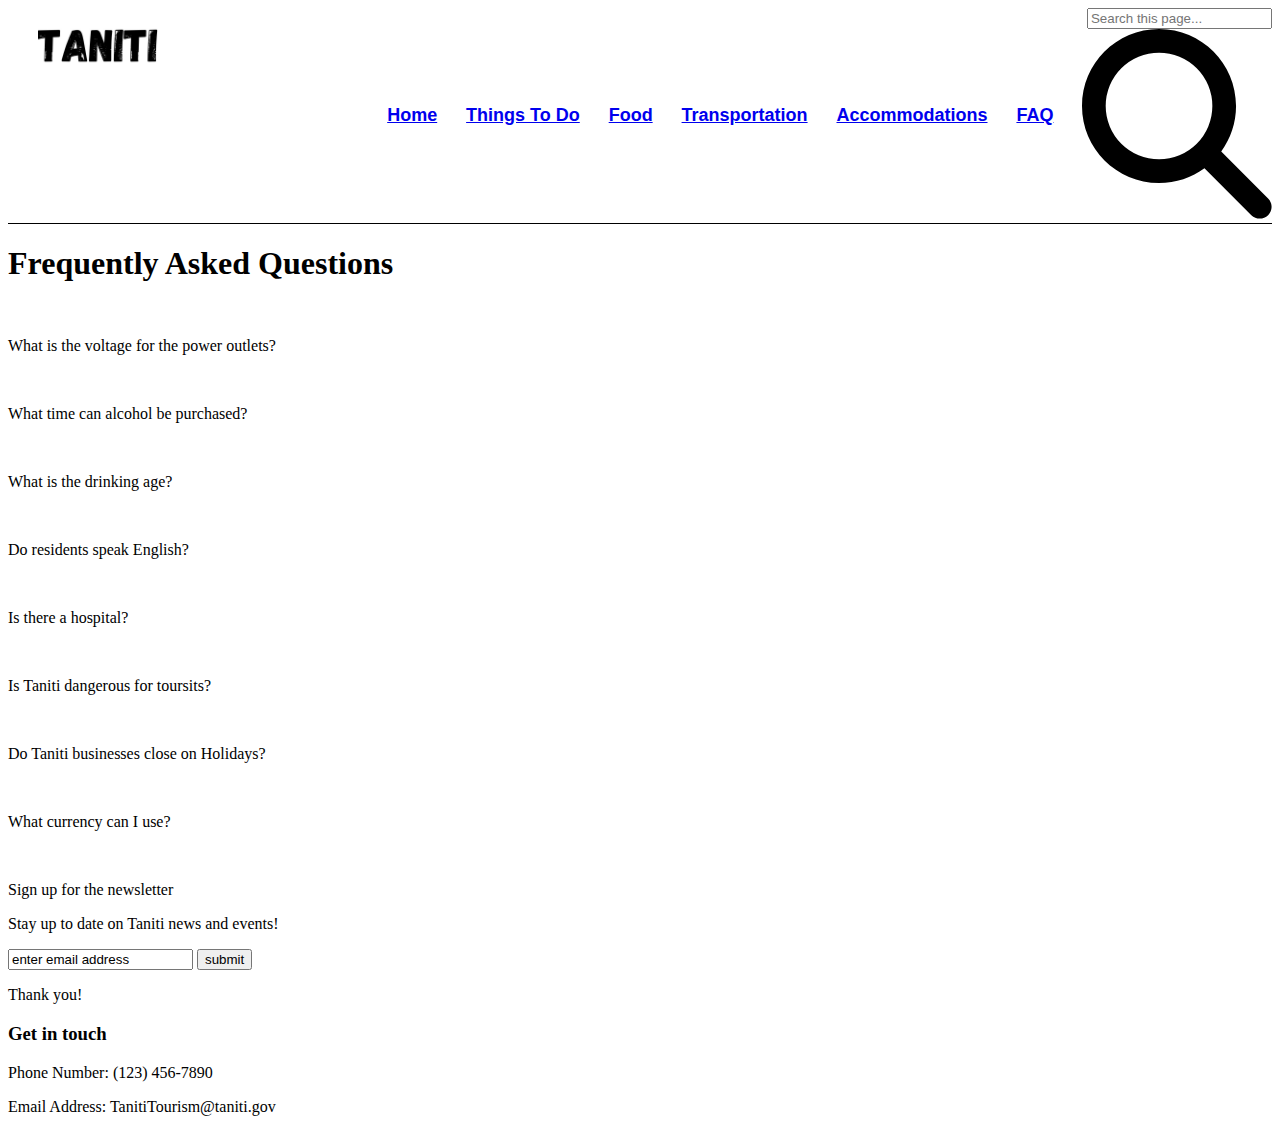
<file: faq.html>
<!DOCTYPE html>
<html lang="en">
<head>
  <meta charset="UTF-8">
  <meta name="viewport" content="width=device-width, initial-scale=1.0">
  <link rel="stylesheet" href="style.css">
  <script src="script.js"></script>
  <title>FAQ</title>
</head>
<body id="mainContent">
  <header>
    <nav>
      <div id="navlogo">
        <a href="index.html"><img src="images/Taniti.jpeg" alt="Taniti logo" id="logo"></a>
      </div>

      <div id="menulinks">
        <div id="menulinksinnercontainer">
          <p><a href="index.html">Home</a></p>
          <p><a href="thingsToDo.html">Things To Do</a></p>
          <p><a href="food.html">Food</a></p>
          <p><a href="transportation.html">Transportation</a></p>
          <p><a href="accommodations.html">Accommodations</a></p>
          <p><a href="faq.html">FAQ</a></p>
        </div>
      </div>
      <div id="navsearchbar">
        <div id="searchinternalnav">
          <input type="text" id="searchInput" placeholder="Search this page...">
        </div>
        <div id="searchsvgcontainer" onclick="search()">
            <svg id="navMagnifyingGlass" xmlns="http://www.w3.org/2000/svg" viewBox="0 0 512 512"><!--!Font Awesome Free 6.7.2 by @fontawesome - https://fontawesome.com License - https://fontawesome.com/license/free Copyright 2025 Fonticons, Inc.--><path d="M416 208c0 45.9-14.9 88.3-40 122.7L502.6 457.4c12.5 12.5 12.5 32.8 0 45.3s-32.8 12.5-45.3 0L330.7 376c-34.4 25.2-76.8 40-122.7 40C93.1 416 0 322.9 0 208S93.1 0 208 0S416 93.1 416 208zM208 352a144 144 0 1 0 0-288 144 144 0 1 0 0 288z"/>

            </svg>
        </div>
      </div>
    </nav>
  </header>

  <h1 class="titleBar">Frequently Asked Questions</h1>
  <br>

  <div class="faqConainer">
    <p>What is the voltage for the power outlets?</p>
    <p style="display: none;">Power outlets are 120 volts (the same as in the United States). 
    </p>
  </div>
    <br>

  <div class="faqConainer">
    <p>What time can alcohol be purchased?</p>
    <p style="display: none;">Alcohol is not allowed to be served or sold between the hours of midnight and 9:00 a.m. 
    </p>
  </div>
  <br>

  <div class="faqConainer">
    <p>What is the drinking age?</p>
    <p style="display: none;">The drinking age on Taniti is 18 and the drinking age is not strictly enforced.
    </p>
  </div>
  <br>

  <div class="faqConainer">
    <p>Do residents speak English?</p>
    <p style="display: none;">Many younger Tanitians speak fluent English. Very little English is spoken in rural areas, especially by the older residents.
    </p>
  </div>
  <br>

  <div class="faqConainer">
    <p>Is there a hospital?</p>
    <p style="display: none;">There is one hospital and several clinics. The hospital has many multilingual employees.</p>
  </div>
  <br>

  <div class="faqConainer">
    <p>Is Taniti dangerous for toursits?</p>
    <p style="display: none;">Violent crime is very rare on Taniti, but as tourism increases, there are more reports of pickpocketing and other petty crimes. 
    </p>
  </div>
  <br>

  <div class="faqConainer">
    <p>Do Taniti businesses close on Holidays?</p>
    <p style="display: none;">Taniti enjoys a large number of national holidays, and many tourist attractions and restaurants will be closed on holidays, so visitors should plan accordingly.</p>
  </div>
  <br>

  <div class="faqConainer">
    <p>What currency can I use?</p>
    <p style="display: none;">Taniti uses the U.S. dollar as its currency, but many businesses will also accept euros and yen. Several banks facilitate currency exchange, and many businesses accept major credit cards.
    </p>
  </div>
  <br>
  <script>
window.onload = function() {
      const containers = document.querySelectorAll('.faqConainer');

      containers.forEach(container => {
        container.addEventListener('click', () => {
          const secondElement = container.querySelector('p:nth-child(2)');

            if (secondElement.style.display === 'none') { 
              secondElement.style.display = 'block'; 
            } else {
              secondElement.style.display = 'none'; 
            }

        });
      });
    };
    </script>

  <footer>
    <div id="newsletterContainer">
      <div id="newsLetterForm">
        <p>Sign up for the newsletter</p>
        <p>Stay up to date on Taniti news and events!</p>
        <form>
          <input type="text" id="emailSignUpEmail" value="enter email address" onclick="clearNewslettertextfield()">
          <input type="button" value="submit" onclick="submitNewsletter()">
        </form>
      </div>
      <div id="newslettersignupconfirmation">
        <p>Thank you!</p>
      </div>
    </div>

    <div id="footerContactInfo">
      <h3>Get in touch</h3>
      <p>Phone Number: (123) 456-7890</p>
      <p>Email Address: TanitiTourism@taniti.gov</p>
    </div>
  </footer>
</body>
</html>
</file>
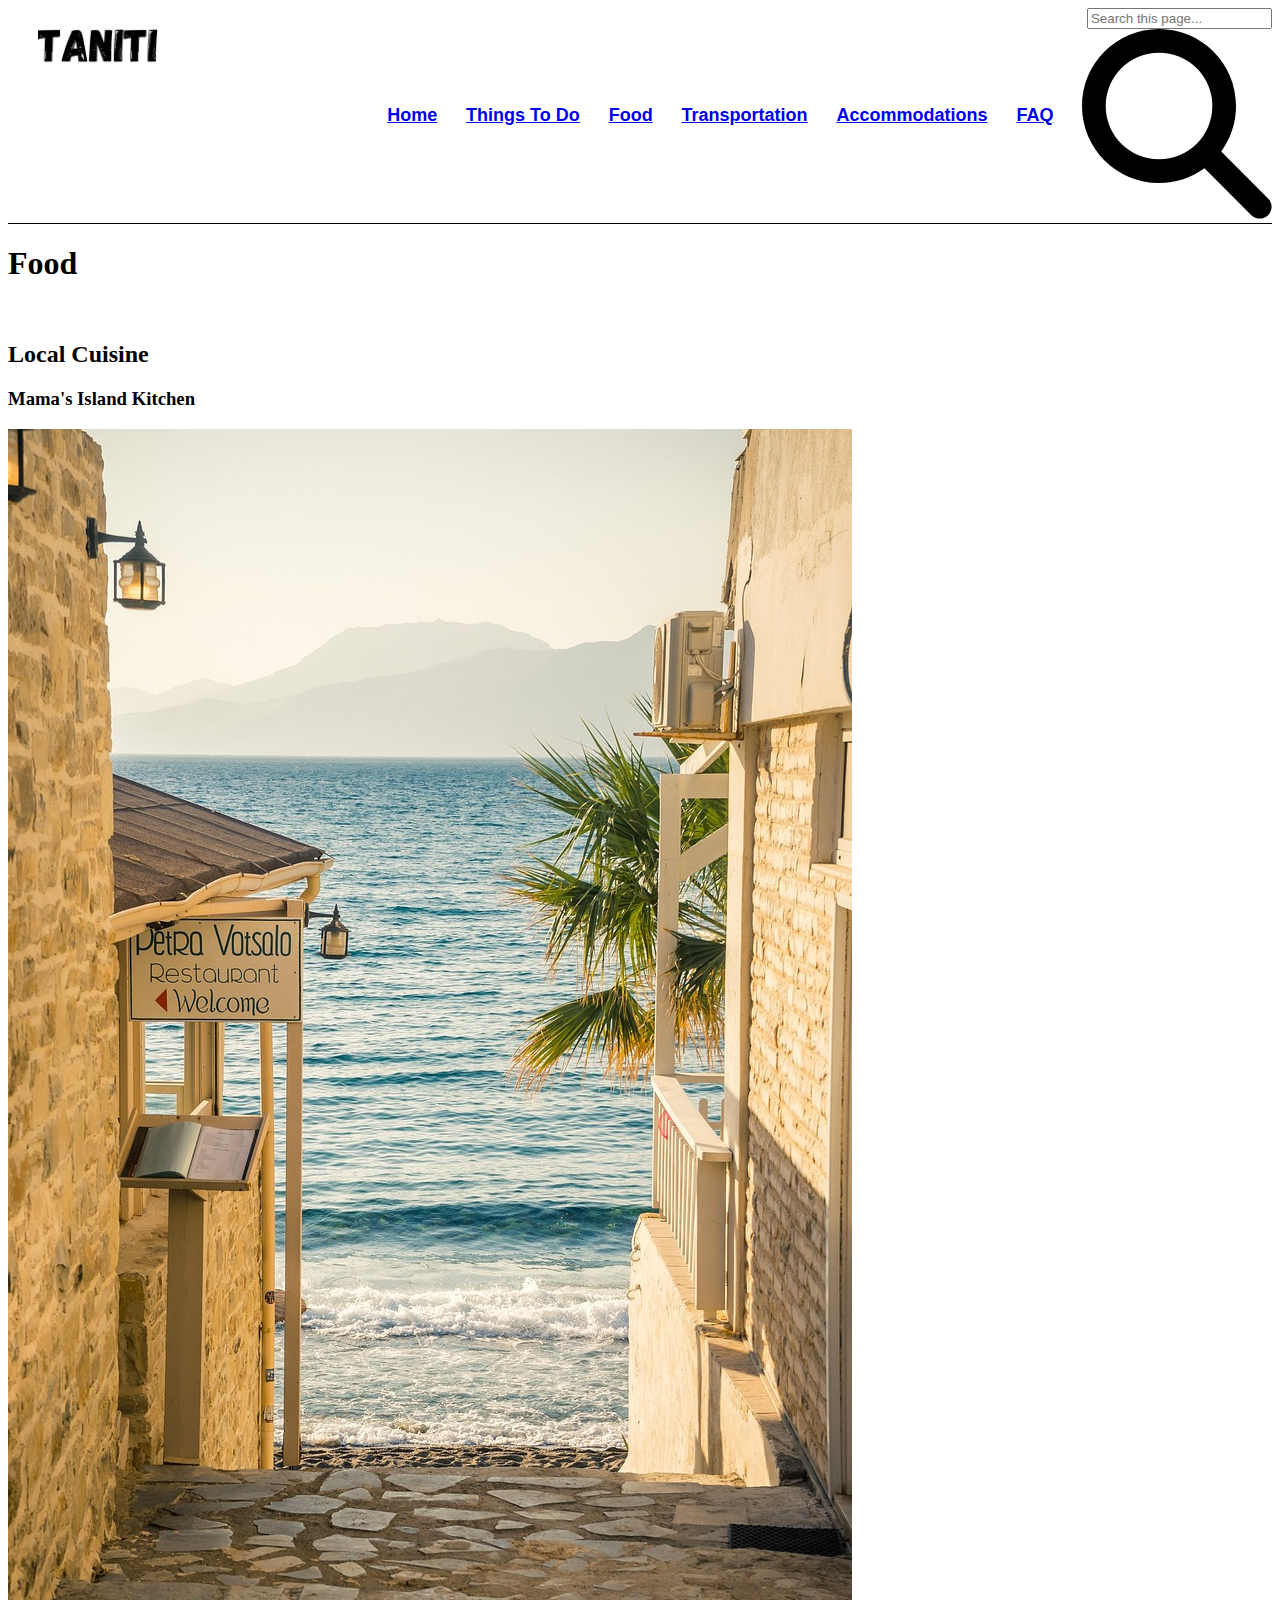
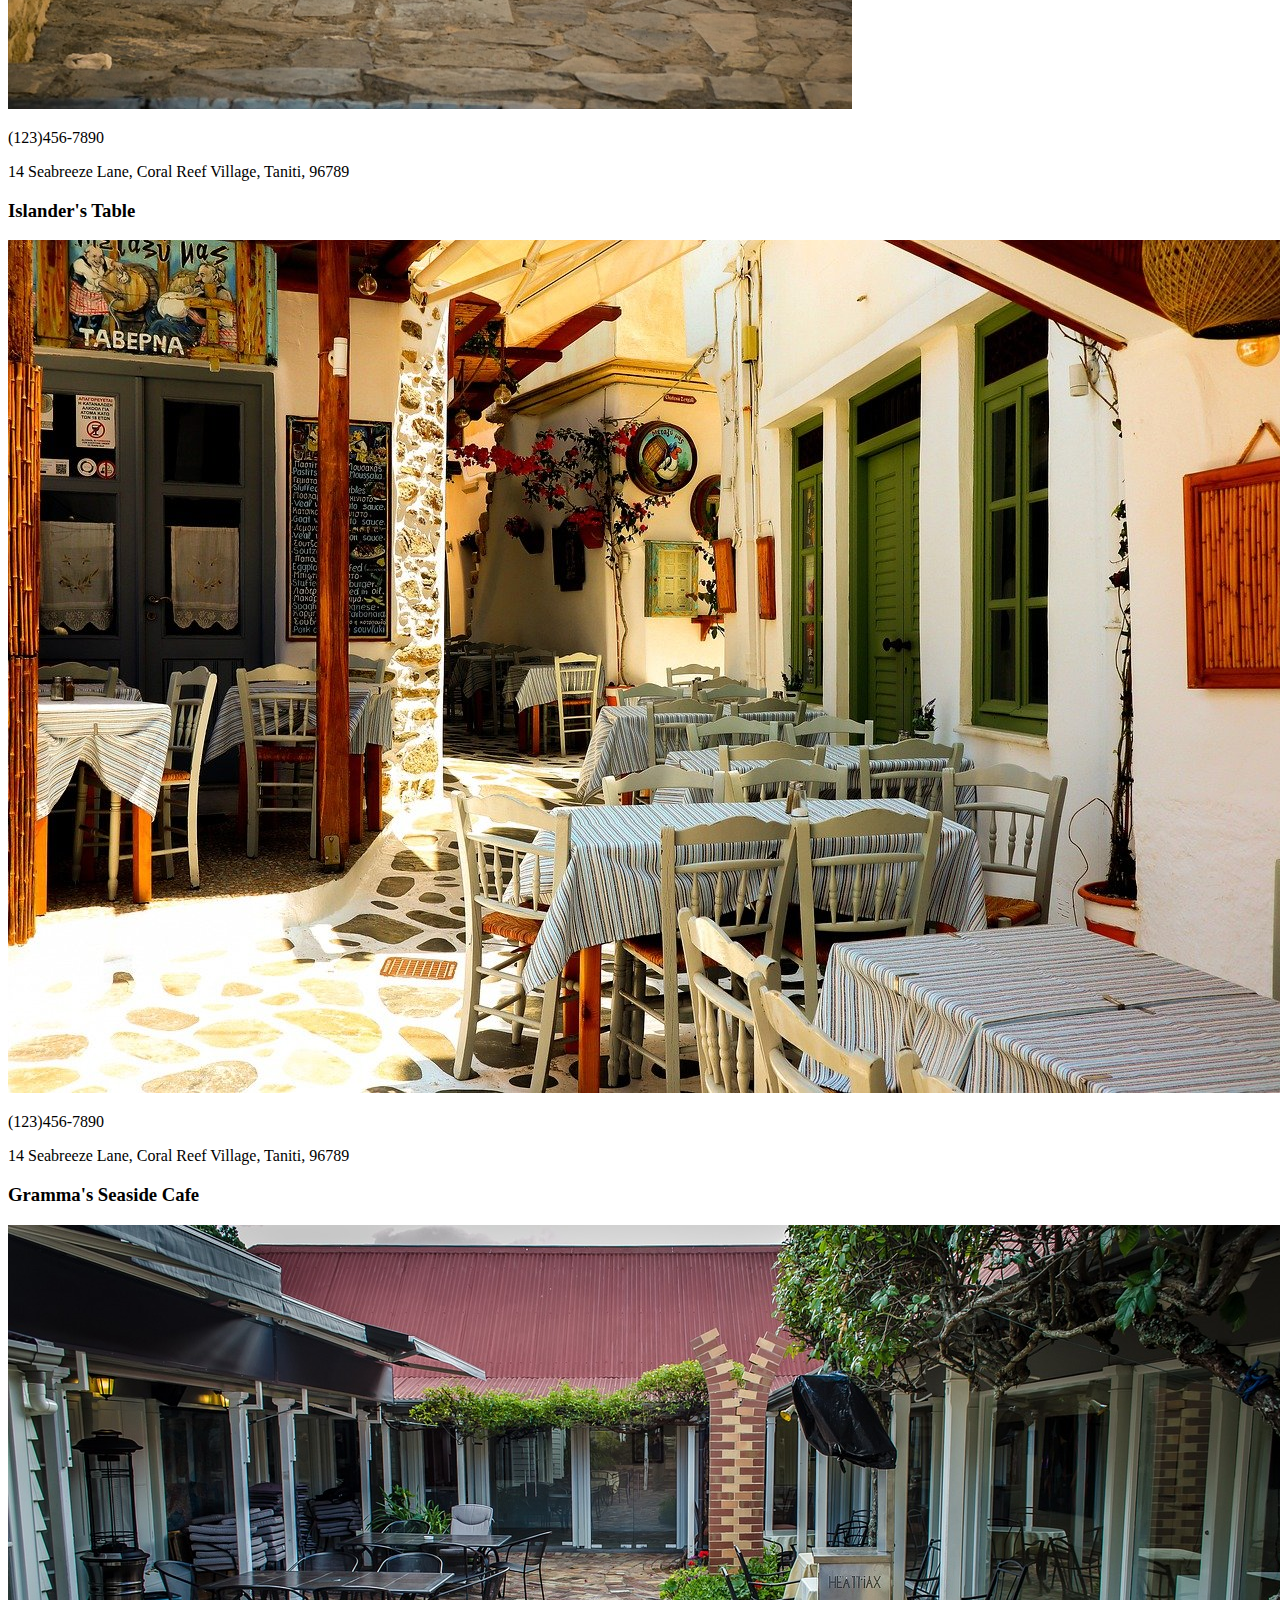
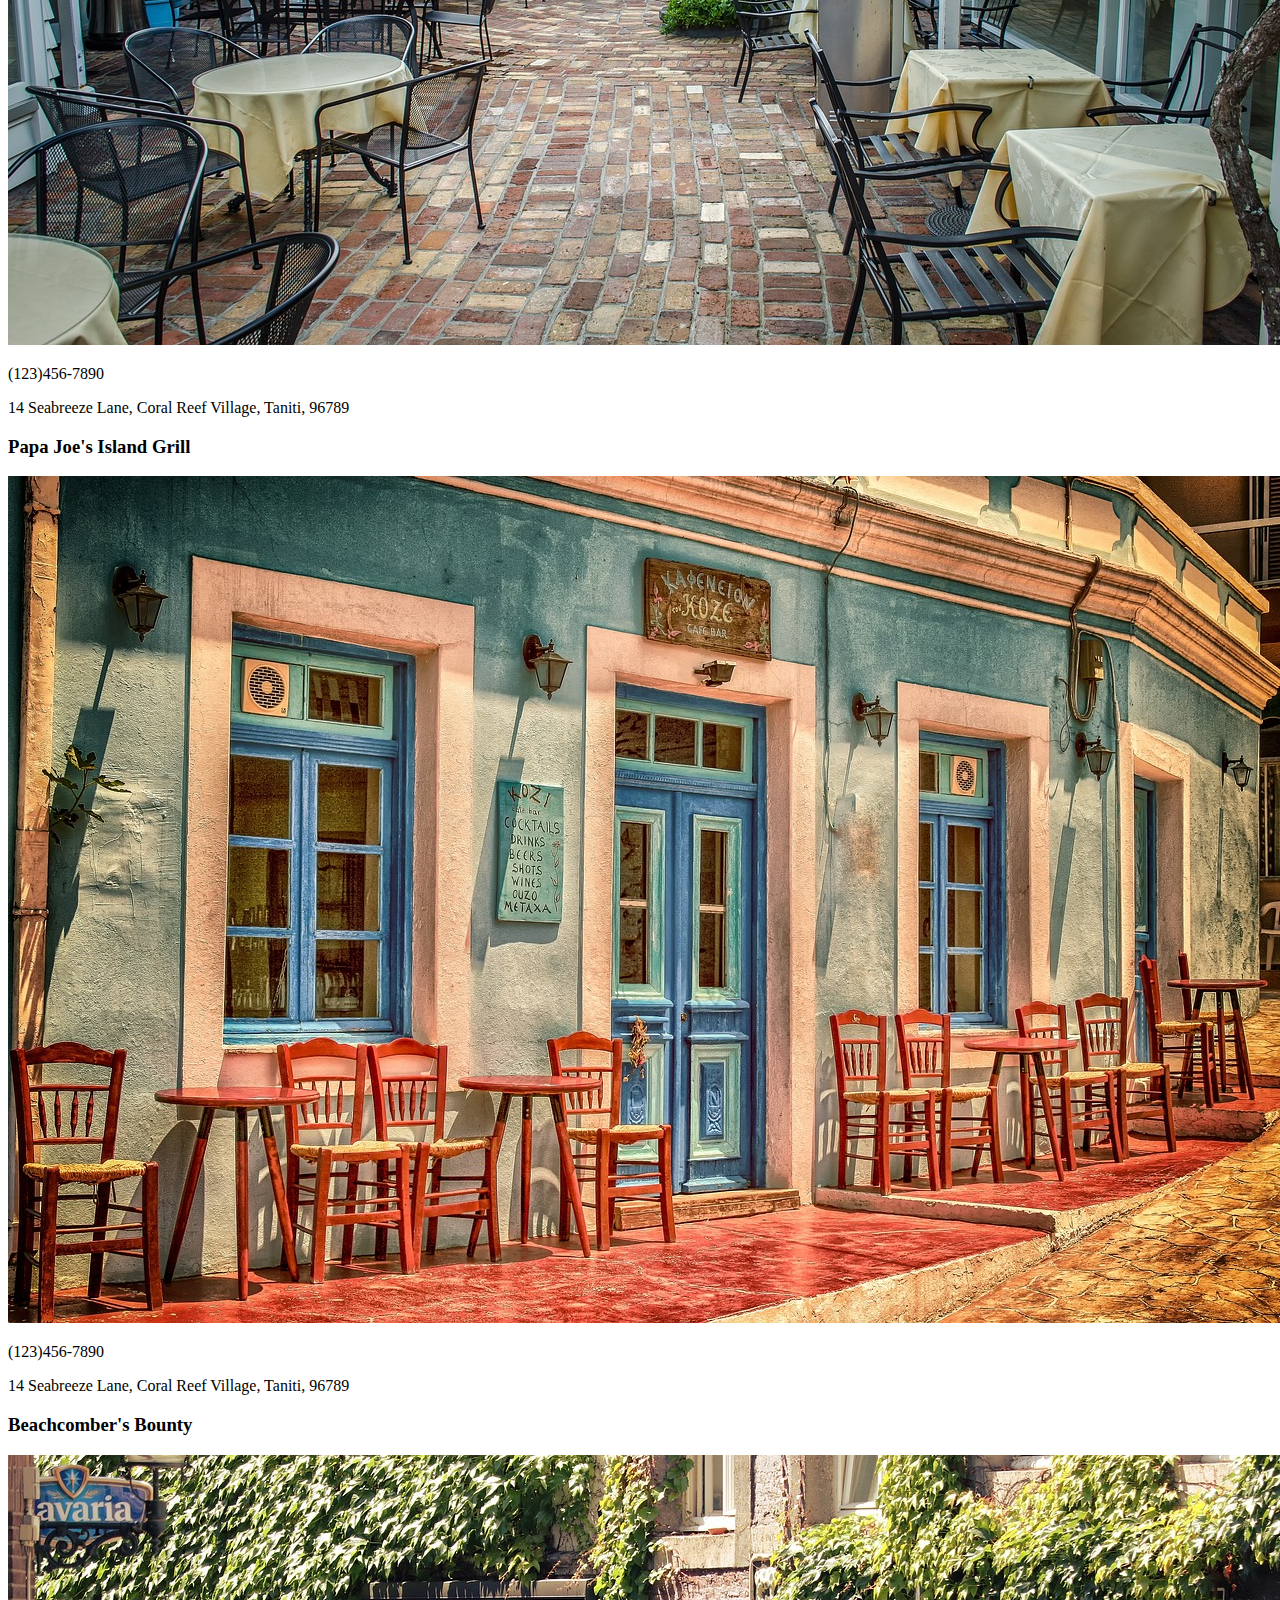
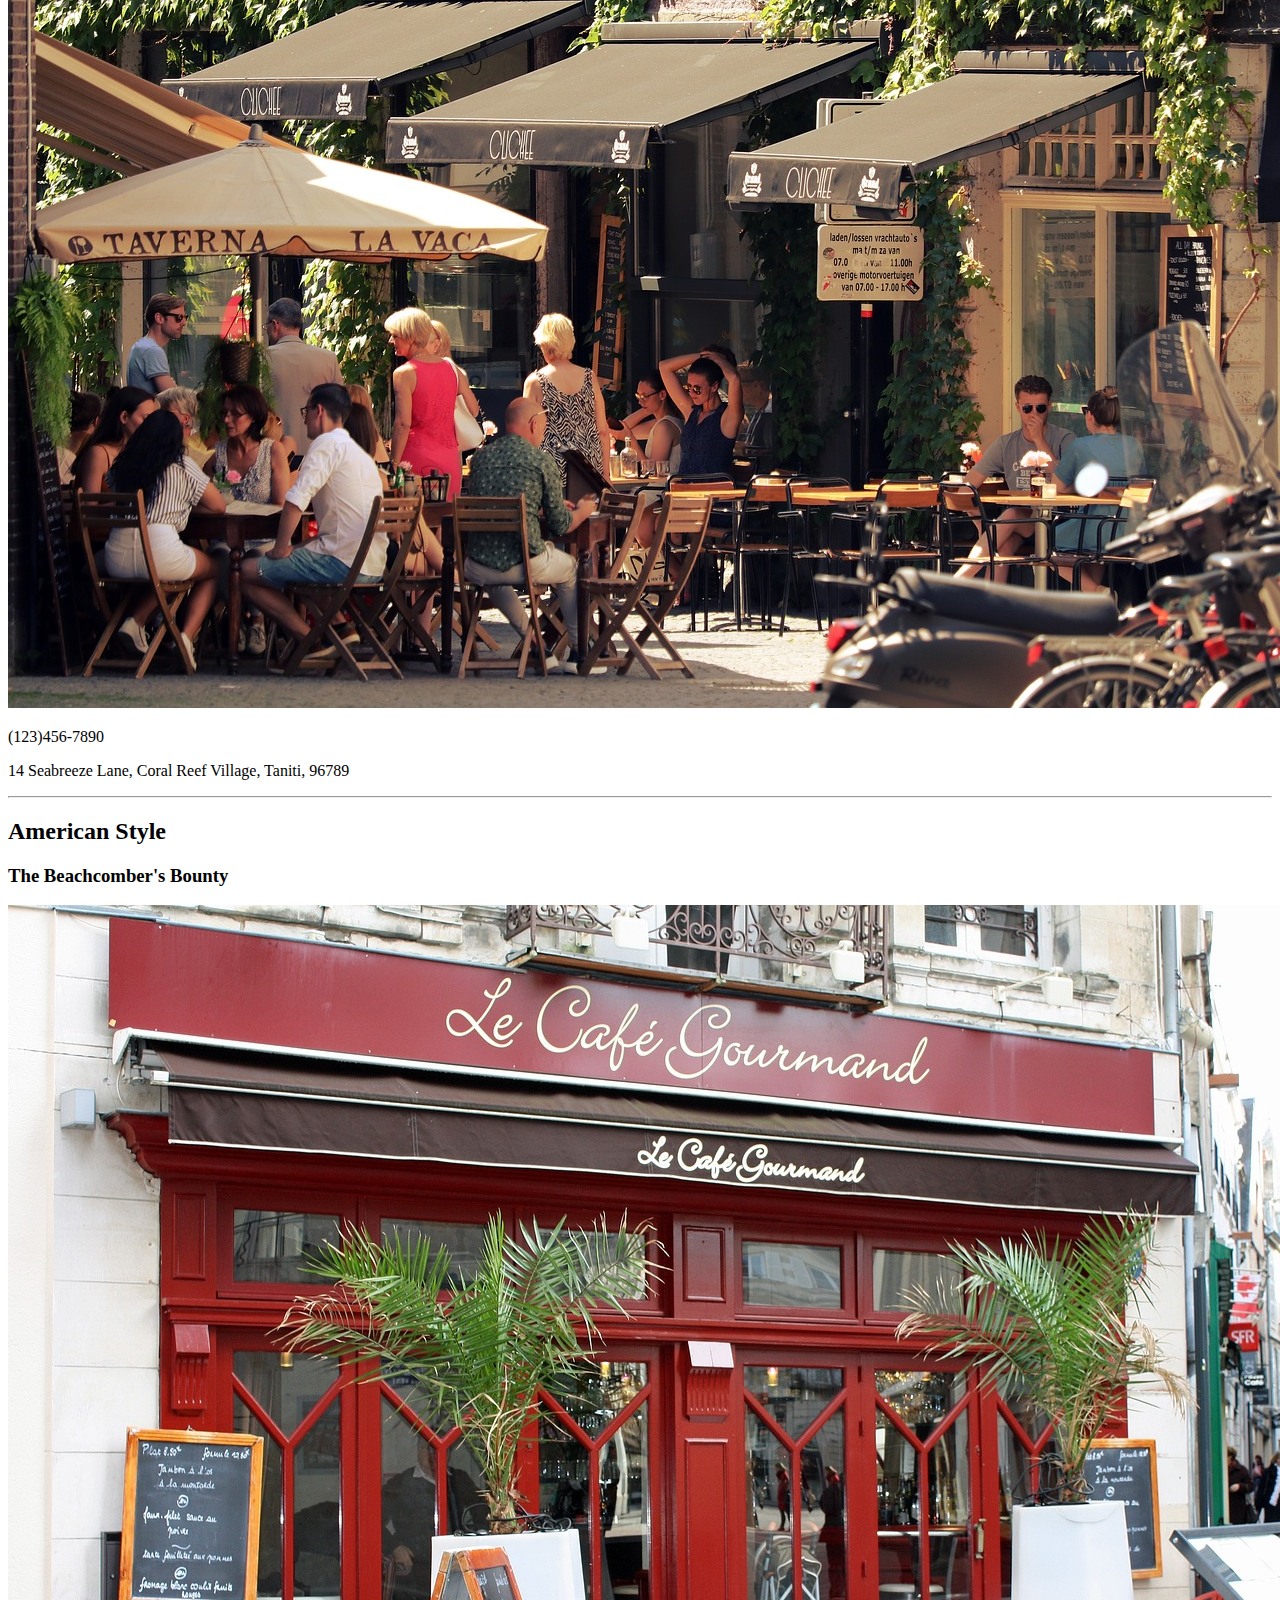
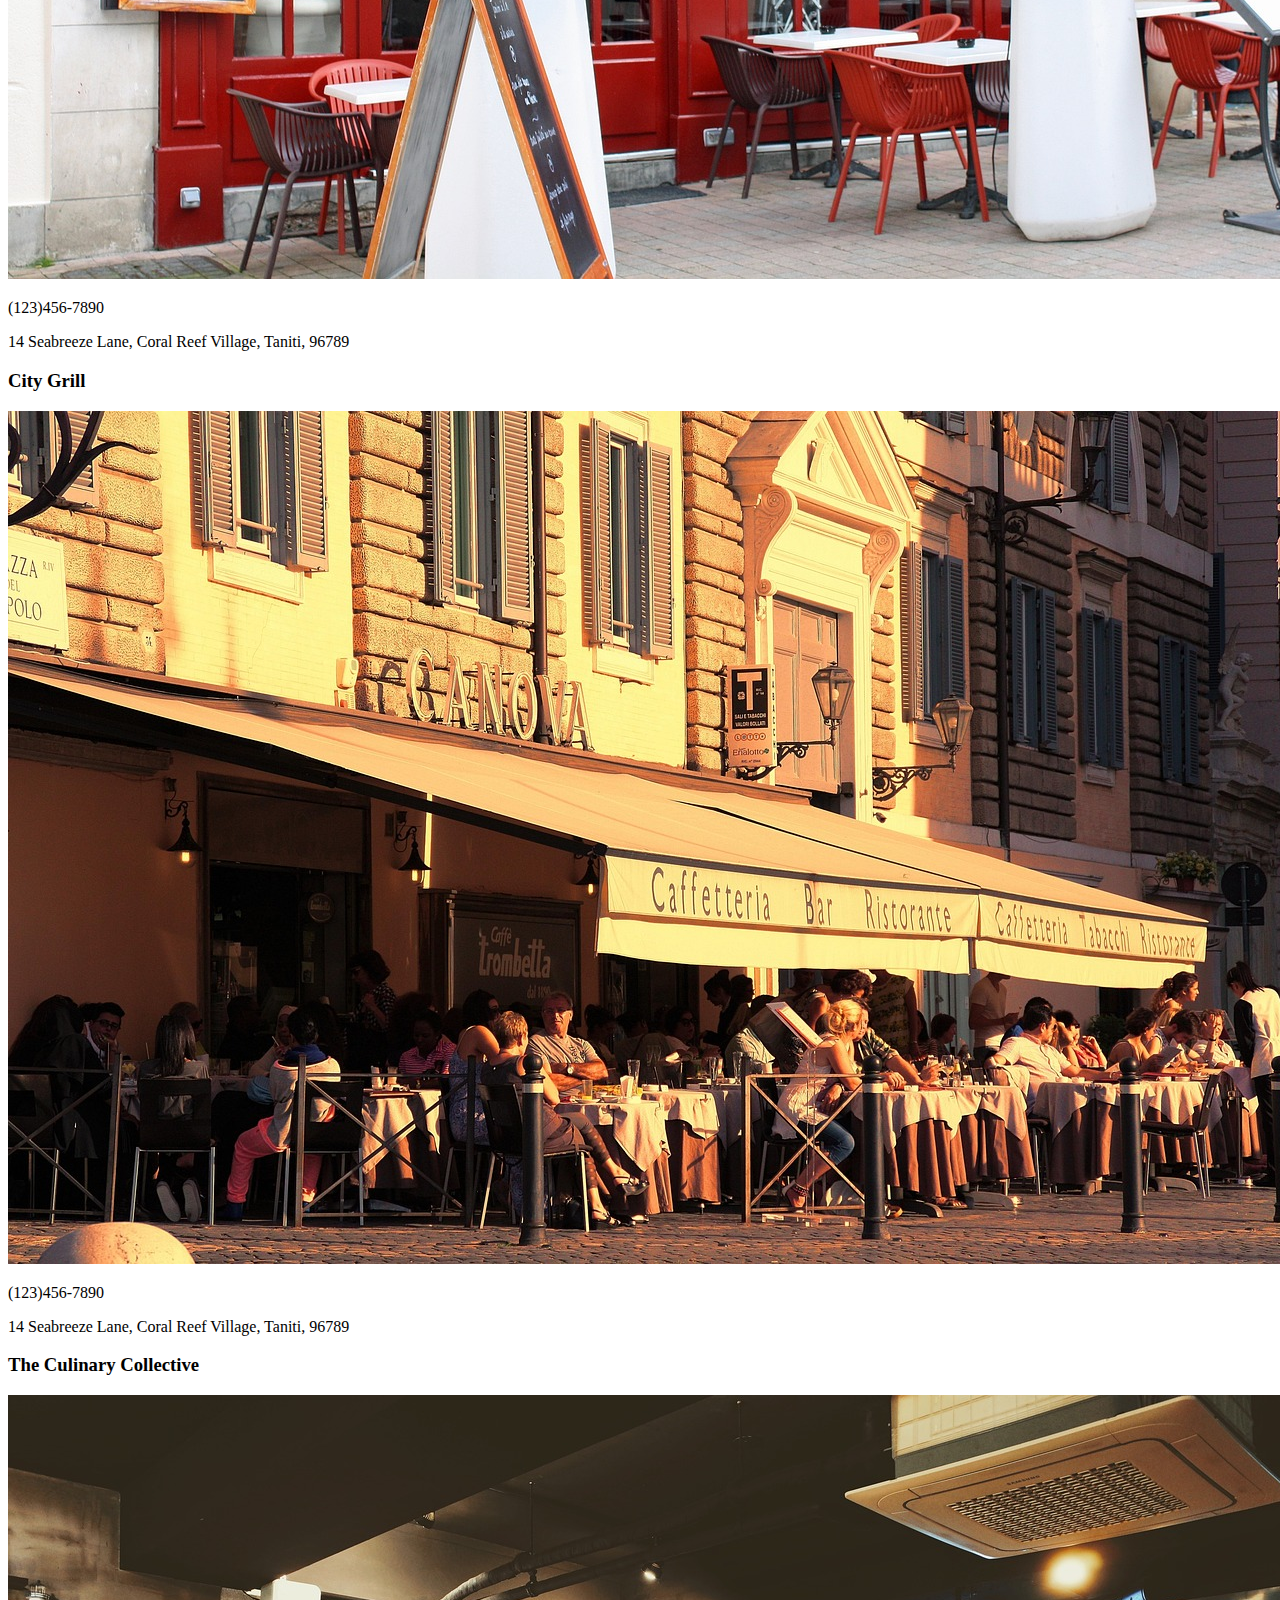
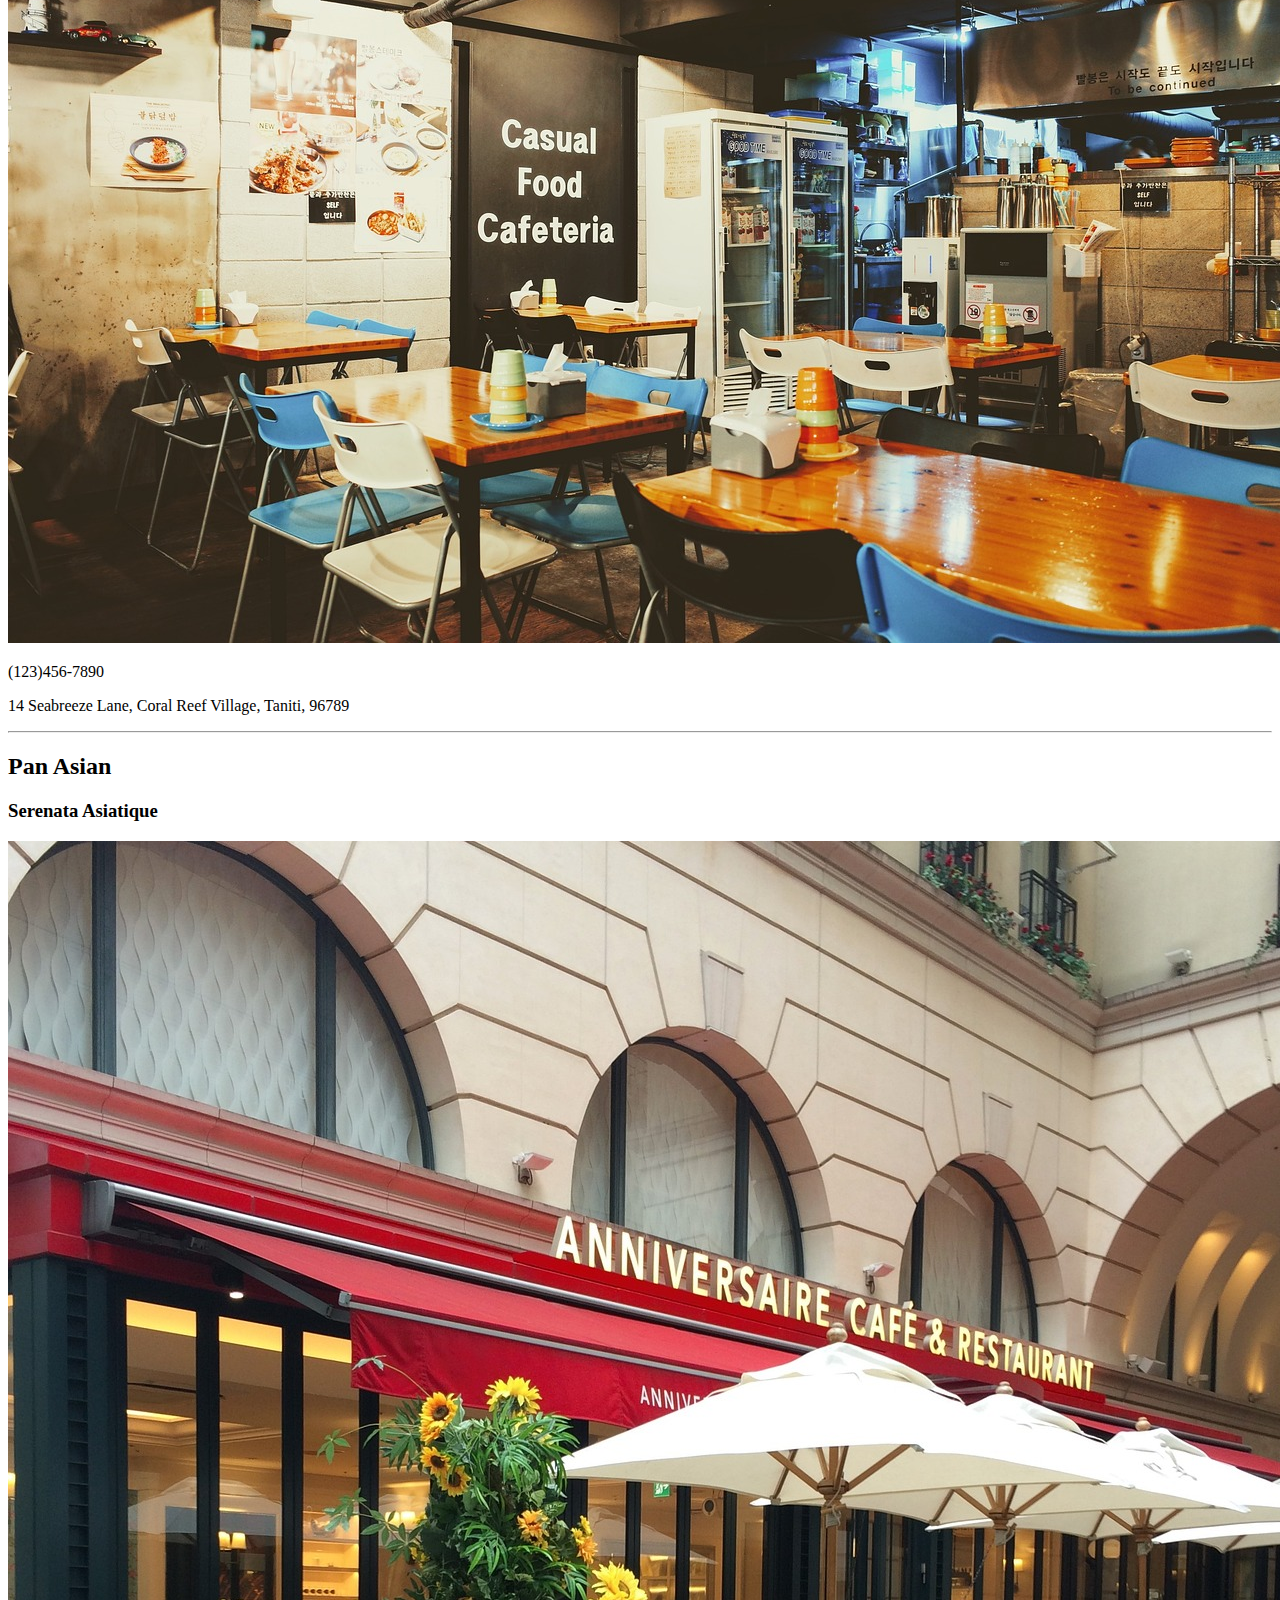
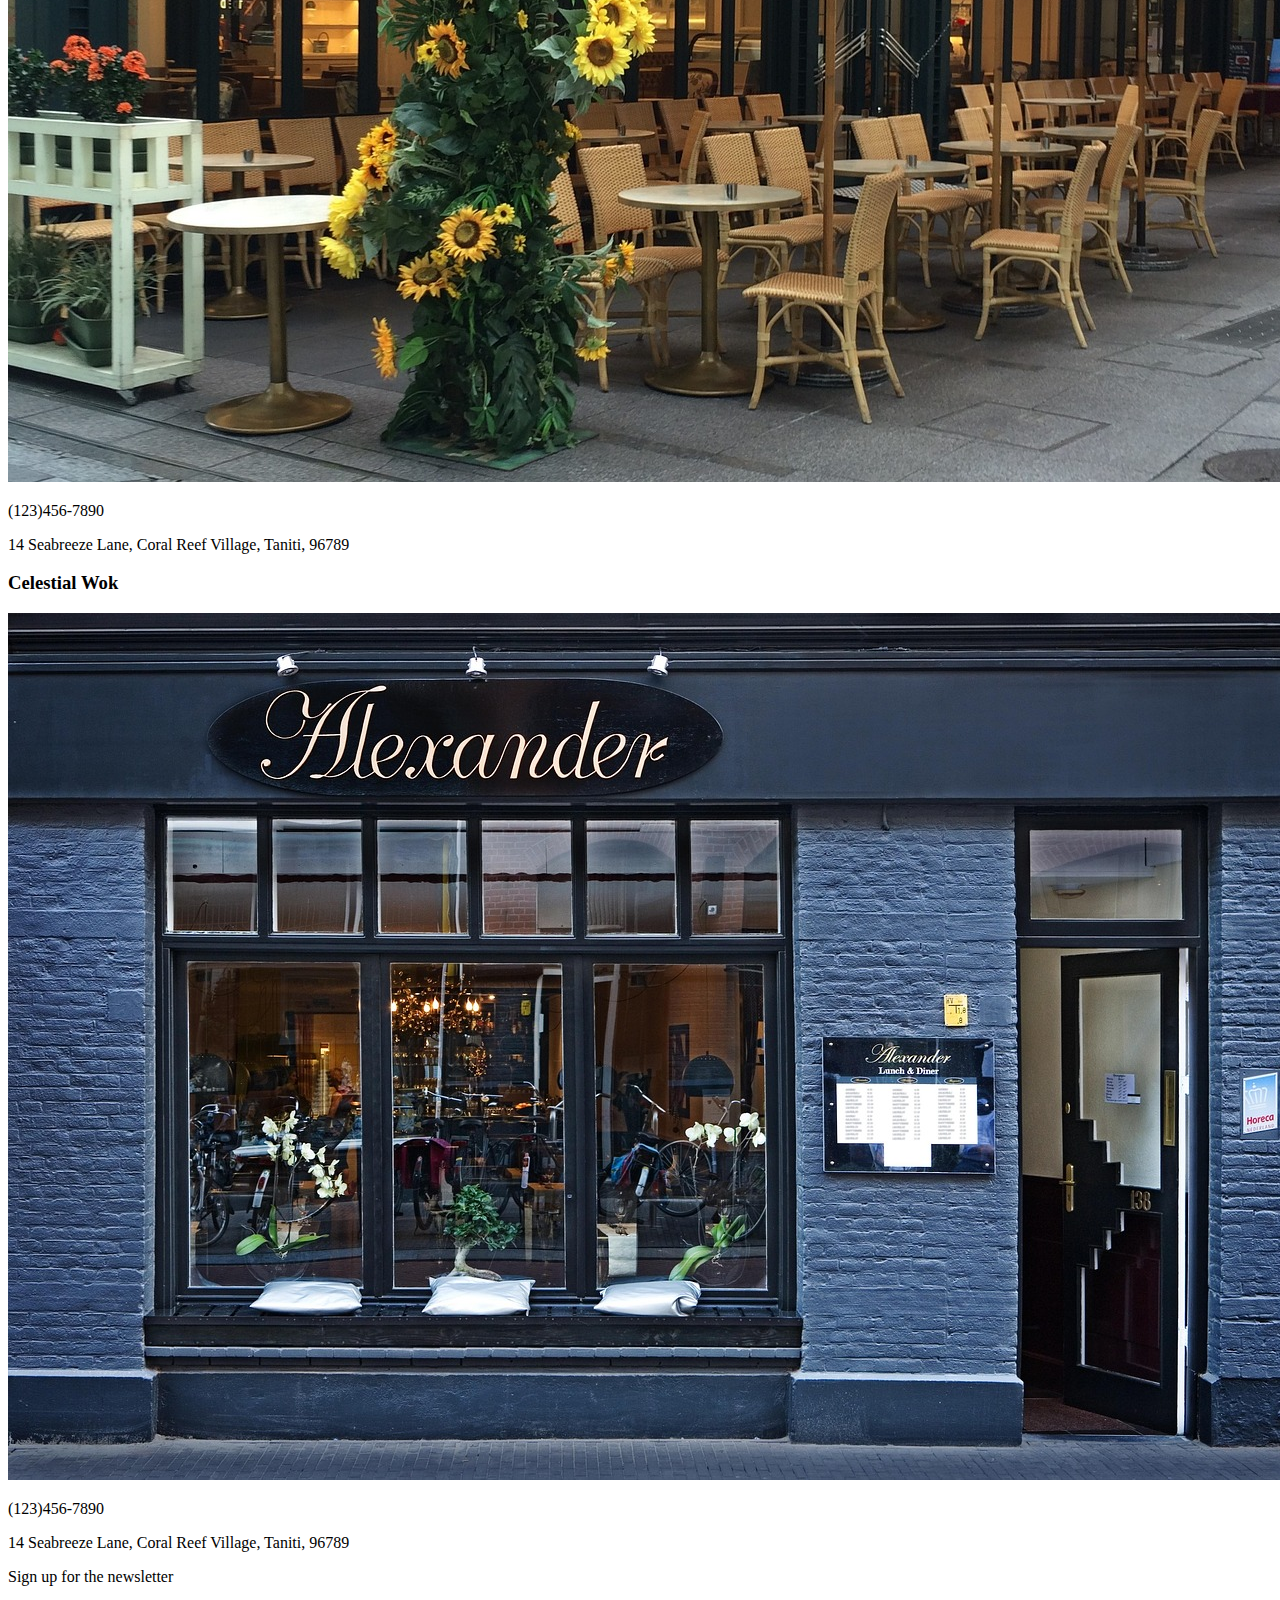
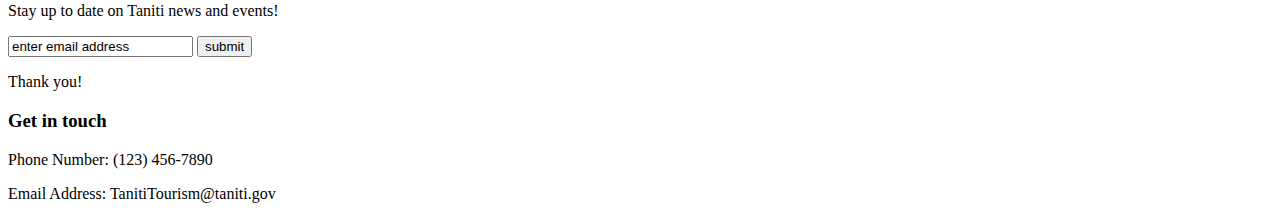
<file: food.html>
<!DOCTYPE html>
<html lang="en">
<head>
  <meta charset="UTF-8">
  <meta name="viewport" content="width=device-width, initial-scale=1.0">
  <link rel="stylesheet" href="style.css">
  <script src="script.js"></script>
  <title>Document</title>
</head>
<body id="mainContent">
  <header>
    <nav>
      <div id="navlogo">
        <a href="index.html"><img src="images/Taniti.jpeg" alt="Taniti logo" id="logo"></a>
      </div>

      <div id="menulinks">
        <div id="menulinksinnercontainer">
          <p><a href="index.html">Home</a></p>
          <p><a href="thingsToDo.html">Things To Do</a></p>
          <p><a href="food.html">Food</a></p>
          <p><a href="transportation.html">Transportation</a></p>
          <p><a href="accommodations.html">Accommodations</a></p>
          <p><a href="faq.html">FAQ</a></p>
        </div>
      </div>
      <div id="navsearchbar">
        <div id="searchinternalnav">
          <input type="text" id="searchInput" placeholder="Search this page...">
        </div>
        <div id="searchsvgcontainer" onclick="search()">
            <svg id="navMagnifyingGlass" xmlns="http://www.w3.org/2000/svg" viewBox="0 0 512 512"><!--!Font Awesome Free 6.7.2 by @fontawesome - https://fontawesome.com License - https://fontawesome.com/license/free Copyright 2025 Fonticons, Inc.--><path d="M416 208c0 45.9-14.9 88.3-40 122.7L502.6 457.4c12.5 12.5 12.5 32.8 0 45.3s-32.8 12.5-45.3 0L330.7 376c-34.4 25.2-76.8 40-122.7 40C93.1 416 0 322.9 0 208S93.1 0 208 0S416 93.1 416 208zM208 352a144 144 0 1 0 0-288 144 144 0 1 0 0 288z"/>

            </svg>
        </div>
      </div>
    </nav>
  </header>

  <main>
    <h1 class="titleBar">Food</h1>
    <br>
    <h2 class="titleBar">Local Cuisine</h2>
    <div class="restaurantCategories">
        <div class="restaurantInfo">
            <h3>Mama's Island Kitchen</h3>
            <img class="restaurantImg" src="images\Local Food 1.jpg">
            <p>(123)456-7890</p>
            <p>14 Seabreeze Lane, Coral Reef Village, Taniti, 96789</p>
        </div>
        <div class="restaurantInfo">
            <h3>Islander's Table</h3>
            <img class="restaurantImg" src="images\Local Food 2.jpg">
            <p>(123)456-7890</p>
            <p>14 Seabreeze Lane, Coral Reef Village, Taniti, 96789</p>
        </div>
        <div class="restaurantInfo">
            <h3>Gramma's Seaside Cafe</h3>
            <img class="restaurantImg" src="images\Local Food 3.jpg">
            <p>(123)456-7890</p>
            <p>14 Seabreeze Lane, Coral Reef Village, Taniti, 96789</p>
        </div>
        <div class="restaurantInfo">
            <h3>Papa Joe's Island Grill</h3>
            <img class="restaurantImg" src="images\Local Food 4.jpg">
            <p>(123)456-7890</p>
            <p>14 Seabreeze Lane, Coral Reef Village, Taniti, 96789</p>
        </div>
        <div class="restaurantInfo">
            <h3>Beachcomber's Bounty</h3>
            <img class="restaurantImg" src="images\Local Food 5.jpg">
            <p>(123)456-7890</p>
            <p>14 Seabreeze Lane, Coral Reef Village, Taniti, 96789</p>
        </div>
    </div>

    <hr>

    <h2 class="titleBar">American Style</h2>
    <div class="restaurantCategories">
        <div class="restaurantInfo">
            <h3>The Beachcomber's Bounty</h3>
            <img class="restaurantImg" src="images\American food 1.jpg">
            <p>(123)456-7890</p>
            <p>14 Seabreeze Lane, Coral Reef Village, Taniti, 96789</p>
        </div>
        <div class="restaurantInfo">
            <h3>City Grill</h3>
            <img class="restaurantImg" src="images\American food 2.jpg">
            <p>(123)456-7890</p>
            <p>14 Seabreeze Lane, Coral Reef Village, Taniti, 96789</p>
        </div>
        <div class="restaurantInfo">
            <h3>The Culinary Collective</h3>
            <img class="restaurantImg" src="images\American food 3.jpg">
            <p>(123)456-7890</p>
            <p>14 Seabreeze Lane, Coral Reef Village, Taniti, 96789</p>
        </div>
    </div>
    
    <hr>

    <h2 class="titleBar">Pan Asian</h2>
    <div class="restaurantCategories">
        <div class="restaurantInfo">
            <h3>Serenata Asiatique</h3>
            <img class="restaurantImg" src="images\Pan Asian 1.jpg">
            <p>(123)456-7890</p>
            <p>14 Seabreeze Lane, Coral Reef Village, Taniti, 96789</p>
        </div>
        <div class="restaurantInfo">
            <h3>Celestial Wok</h3>
            <img class="restaurantImg" src="images\Pan Asian 2.jpg">
            <p>(123)456-7890</p>
            <p>14 Seabreeze Lane, Coral Reef Village, Taniti, 96789</p>
        </div>
        
    </div>
  </main>
  <footer>
    <div id="newsletterContainer">
      <div id="newsLetterForm">
        <p>Sign up for the newsletter</p>
        <p>Stay up to date on Taniti news and events!</p>
        <form>
          <input type="text" id="emailSignUpEmail" value="enter email address" onclick="clearNewslettertextfield()">
          <input type="button" value="submit" onclick="submitNewsletter()">
        </form>
      </div>
      <div id="newslettersignupconfirmation">
        <p>Thank you!</p>
      </div>
    </div>

    <div id="footerContactInfo">
      <h3>Get in touch</h3>
      <p>Phone Number: (123) 456-7890</p>
      <p>Email Address: TanitiTourism@taniti.gov</p>
    </div>
  </footer>
</body>
</html>
</file>
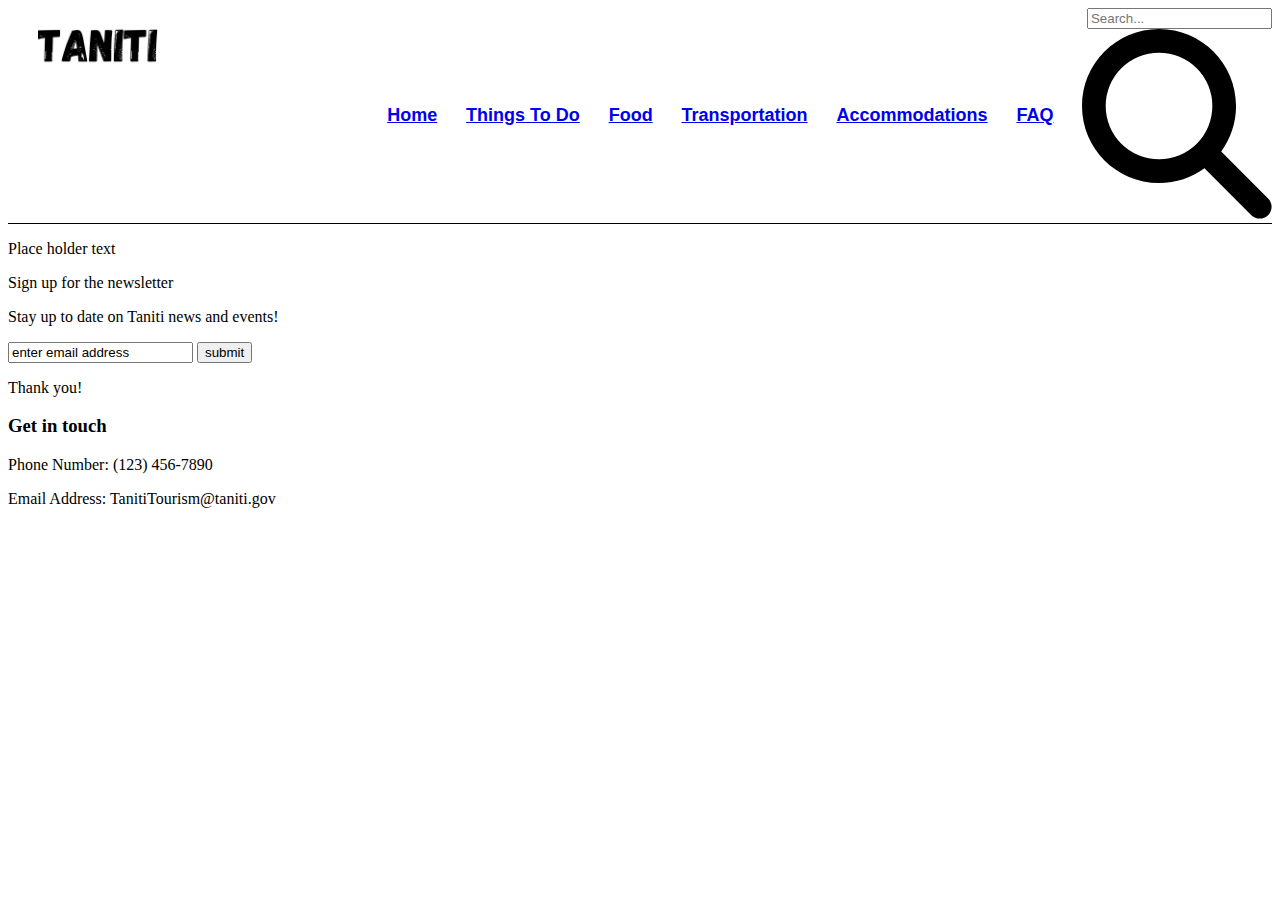
<file: pagetemplate.html>
<!DOCTYPE html>
<html lang="en">
<head>
  <meta charset="UTF-8">
  <meta name="viewport" content="width=device-width, initial-scale=1.0">
  <link rel="stylesheet" href="style.css">
  <script src="script.js"></script>
  <title>Document</title>
</head>
<body id="mainContent">
  <header>
    <nav>
      <div id="navlogo">
        <a href="index.html"><img src="images/Taniti.jpeg" alt="Taniti logo" id="logo"></a>
      </div>

      <div id="menulinks">
        <div id="menulinksinnercontainer">
          <p><a href="index.html">Home</a></p>
          <p><a href="thingsToDo.html">Things To Do</a></p>
          <p><a href="food.html">Food</a></p>
          <p><a href="transportation.html">Transportation</a></p>
          <p><a href="accommodations.html">Accommodations</a></p>
          <p><a href="faq.html">FAQ</a></p>
        </div>
      </div>
      <div id="navsearchbar">
        <div id="searchinternalnav">
          <input type="text" id="searchInput" placeholder="Search...">
        </div>
        <div id="searchsvgcontainer" onclick="search()">
            <svg id="navMagnifyingGlass" xmlns="http://www.w3.org/2000/svg" viewBox="0 0 512 512"><!--!Font Awesome Free 6.7.2 by @fontawesome - https://fontawesome.com License - https://fontawesome.com/license/free Copyright 2025 Fonticons, Inc.--><path d="M416 208c0 45.9-14.9 88.3-40 122.7L502.6 457.4c12.5 12.5 12.5 32.8 0 45.3s-32.8 12.5-45.3 0L330.7 376c-34.4 25.2-76.8 40-122.7 40C93.1 416 0 322.9 0 208S93.1 0 208 0S416 93.1 416 208zM208 352a144 144 0 1 0 0-288 144 144 0 1 0 0 288z"/>

            </svg>
        </div>
      </div>
    </nav>
  </header>

  <p>Place holder text</p>

  <footer>
    <div id="newsletterContainer">
      <div id="newsLetterForm">
        <p>Sign up for the newsletter</p>
        <p>Stay up to date on Taniti news and events!</p>
        <form>
          <input type="text" id="emailSignUpEmail" value="enter email address" onclick="clearNewslettertextfield()">
          <input type="button" value="submit" onclick="submitNewsletter()">
        </form>
      </div>
      <div id="newslettersignupconfirmation">
        <p>Thank you!</p>
      </div>
    </div>

    <div id="footerContactInfo">
      <h3>Get in touch</h3>
      <p>Phone Number: (123) 456-7890</p>
      <p>Email Address: TanitiTourism@taniti.gov</p>
    </div>
  </footer>
</body>
</html>
</file>
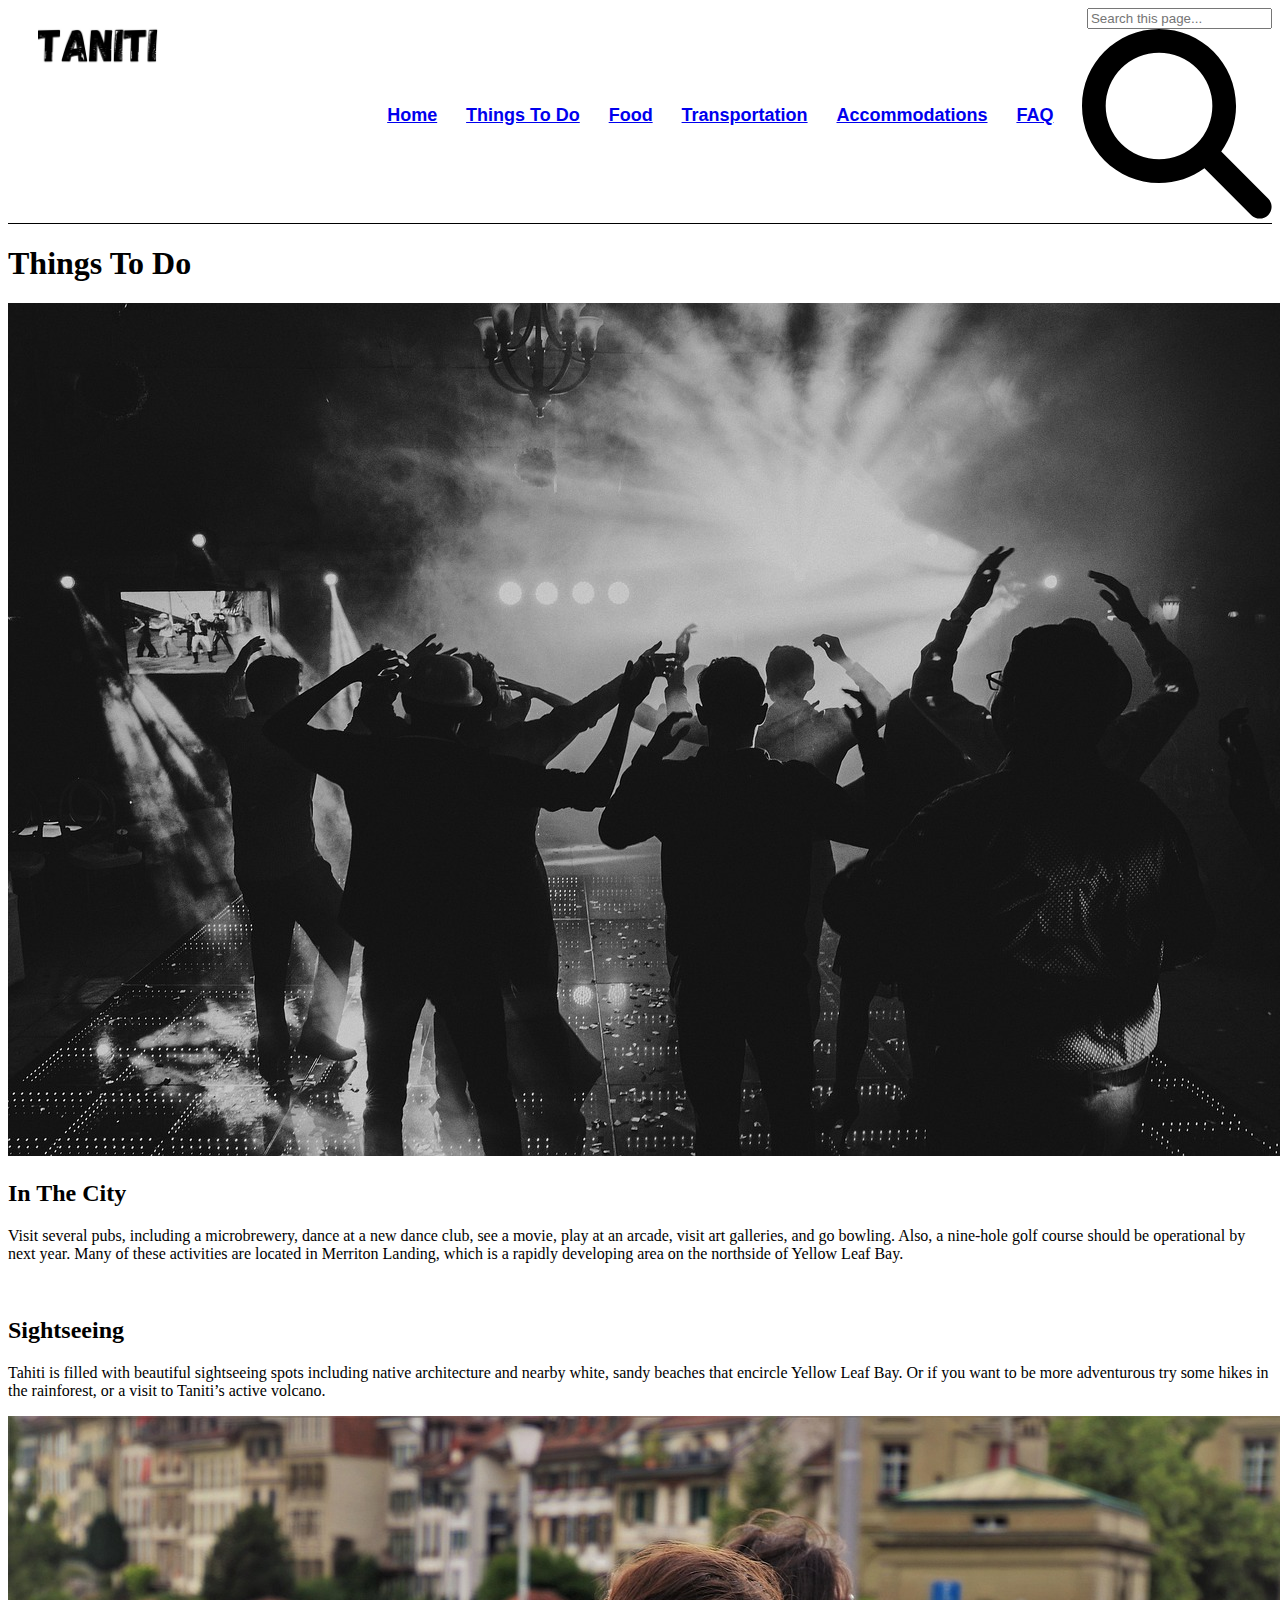
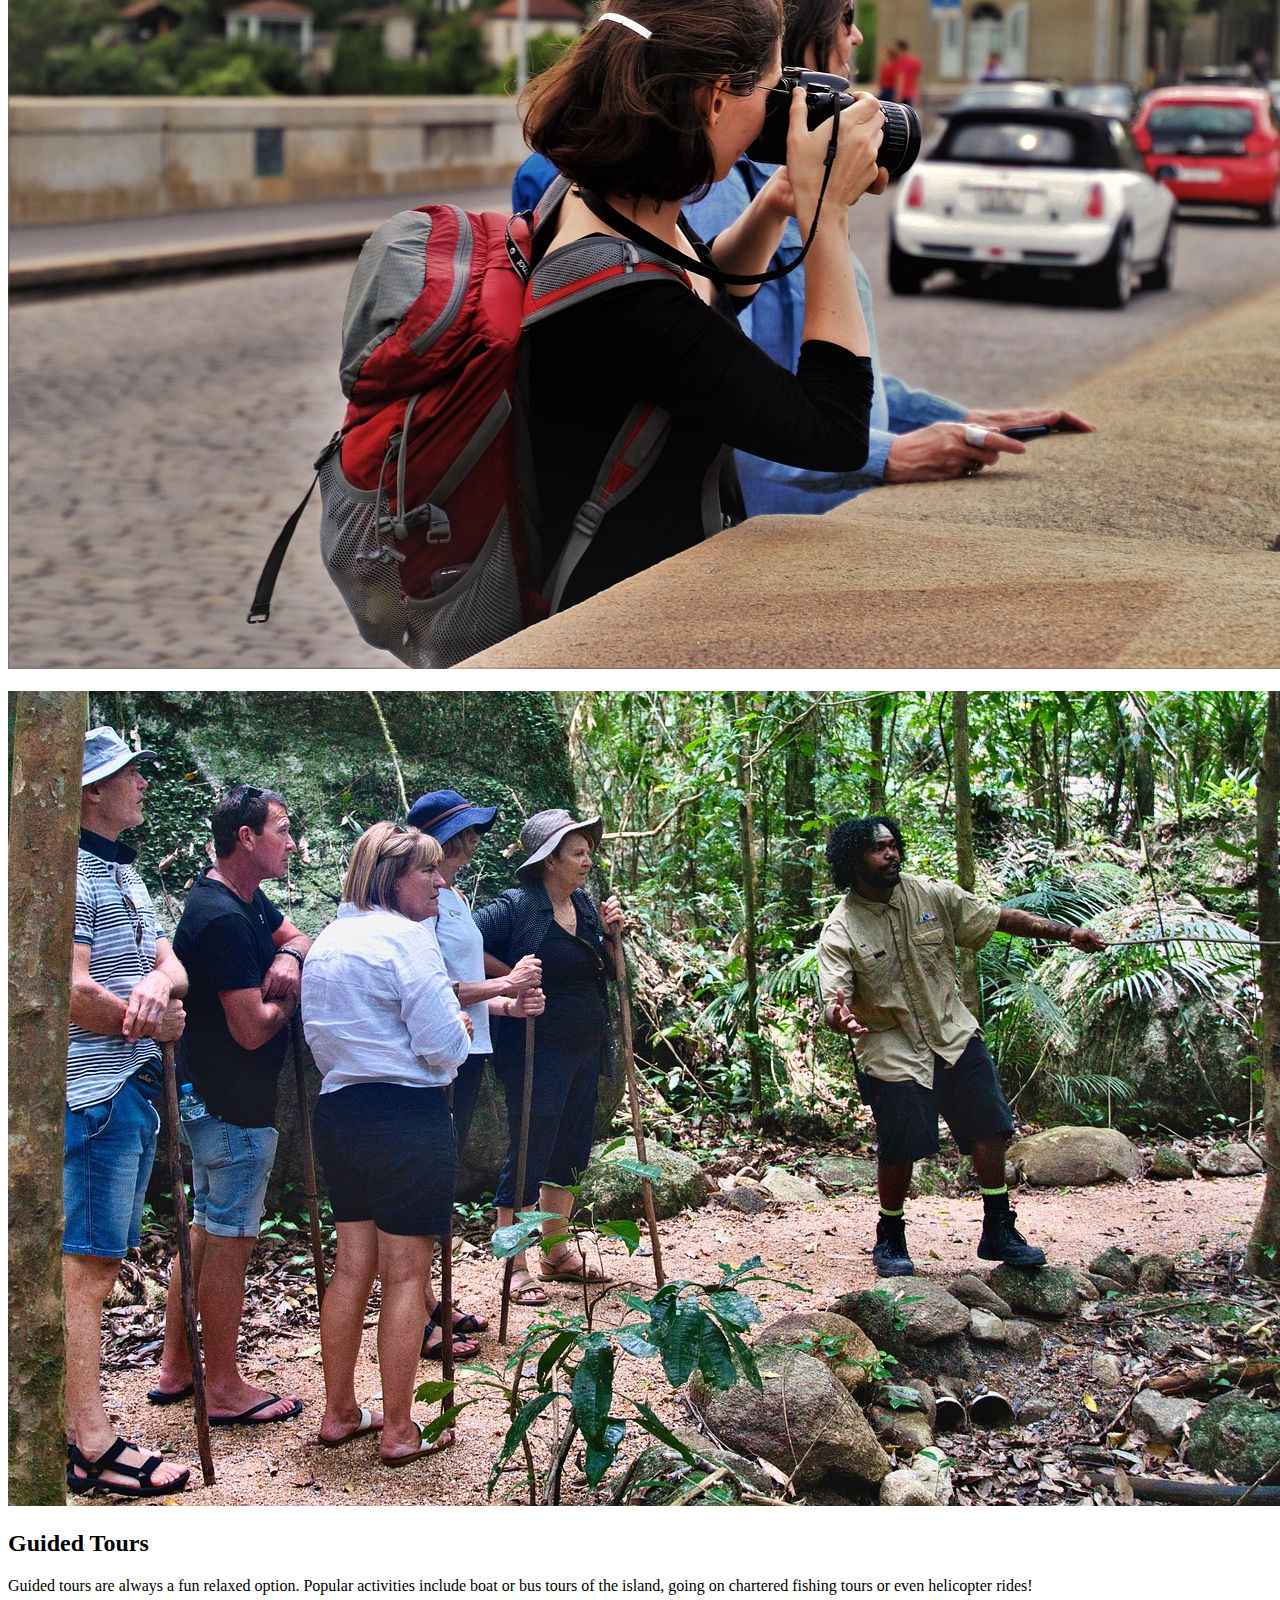
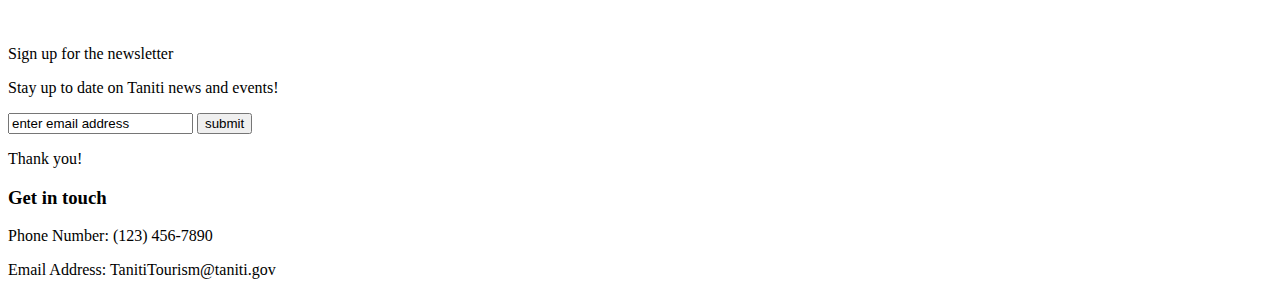
<file: thingsToDo.html>
<!DOCTYPE html>
<html lang="en">
<head>
  <meta charset="UTF-8">
  <meta name="viewport" content="width=device-width, initial-scale=1.0">
  <link rel="stylesheet" href="style.css">
  <script src="script.js"></script>
  <title>Document</title>
</head>
<body id="mainContent">
  <header>
    <nav>
      <div id="navlogo">
        <a href="index.html"><img src="images/Taniti.jpeg" alt="Taniti logo" id="logo"></a>
      </div>

      <div id="menulinks">
        <div id="menulinksinnercontainer">
          <p><a href="index.html">Home</a></p>
          <p><a href="thingsToDo.html">Things To Do</a></p>
          <p><a href="food.html">Food</a></p>
          <p><a href="transportation.html">Transportation</a></p>
          <p><a href="accommodations.html">Accommodations</a></p>
          <p><a href="faq.html">FAQ</a></p>
        </div>
      </div>
      <div id="navsearchbar">
        <div id="searchinternalnav">
          <input type="text" id="searchInput" placeholder="Search this page...">
        </div>
        <div id="searchsvgcontainer" onclick="search()">
            <svg id="navMagnifyingGlass" xmlns="http://www.w3.org/2000/svg" viewBox="0 0 512 512"><!--!Font Awesome Free 6.7.2 by @fontawesome - https://fontawesome.com License - https://fontawesome.com/license/free Copyright 2025 Fonticons, Inc.--><path d="M416 208c0 45.9-14.9 88.3-40 122.7L502.6 457.4c12.5 12.5 12.5 32.8 0 45.3s-32.8 12.5-45.3 0L330.7 376c-34.4 25.2-76.8 40-122.7 40C93.1 416 0 322.9 0 208S93.1 0 208 0S416 93.1 416 208zM208 352a144 144 0 1 0 0-288 144 144 0 1 0 0 288z"/>

            </svg>
        </div>
      </div>
    </nav>
  </header>
  <main>
    <h1 class="titleBar">Things To Do</h1>
    <div class="thingsToDoSections">
        <img src="images\City club.jpg">
        <div class="activitiesDescription">
            <h2>In The City</h2>
            <p> Visit several pubs, including a microbrewery, dance at a new dance club, see a movie, play at an arcade, visit art galleries, and go  bowling. Also, a nine-hole golf course should be operational by next year. Many of these activities are located in Merriton Landing, which is a rapidly developing area on the northside of Yellow Leaf Bay.  </p>
        </div>
    </div>

    <br>

    <div class="thingsToDoSections">
        <div class="activitiesDescription">
            <h2>Sightseeing</h2>
            <p>Tahiti is filled with beautiful sightseeing spots including native architecture and nearby white, sandy beaches that encircle Yellow Leaf Bay. Or if you want to be more adventurous try some hikes in the rainforest, or a visit to Taniti’s active volcano.</p>
        </div>
        <img src="images\sightseeing.jpg">
    </div>

    <br>

    <div class="thingsToDoSections">
        <img src="images\tour-guide.jpg">
        <div class="activitiesDescription">
            <h2>Guided Tours</h2>
            <p>  Guided tours are always a fun relaxed option. Popular activities include boat or bus tours of the island, going on chartered fishing tours or even helicopter rides!  </p>
        </div>
    </div>
    
    <br>

  </main>

  <footer>
    <div id="newsletterContainer">
      <div id="newsLetterForm">
        <p>Sign up for the newsletter</p>
        <p>Stay up to date on Taniti news and events!</p>
        <form>
          <input type="text" id="emailSignUpEmail" value="enter email address" onclick="clearNewslettertextfield()">
          <input type="button" value="submit" onclick="submitNewsletter()">
        </form>
      </div>
      <div id="newslettersignupconfirmation">
        <p>Thank you!</p>
      </div>
    </div>

    <div id="footerContactInfo">
      <h3>Get in touch</h3>
      <p>Phone Number: (123) 456-7890</p>
      <p>Email Address: TanitiTourism@taniti.gov</p>
    </div>
  </footer>
</body>
</html>
</file>
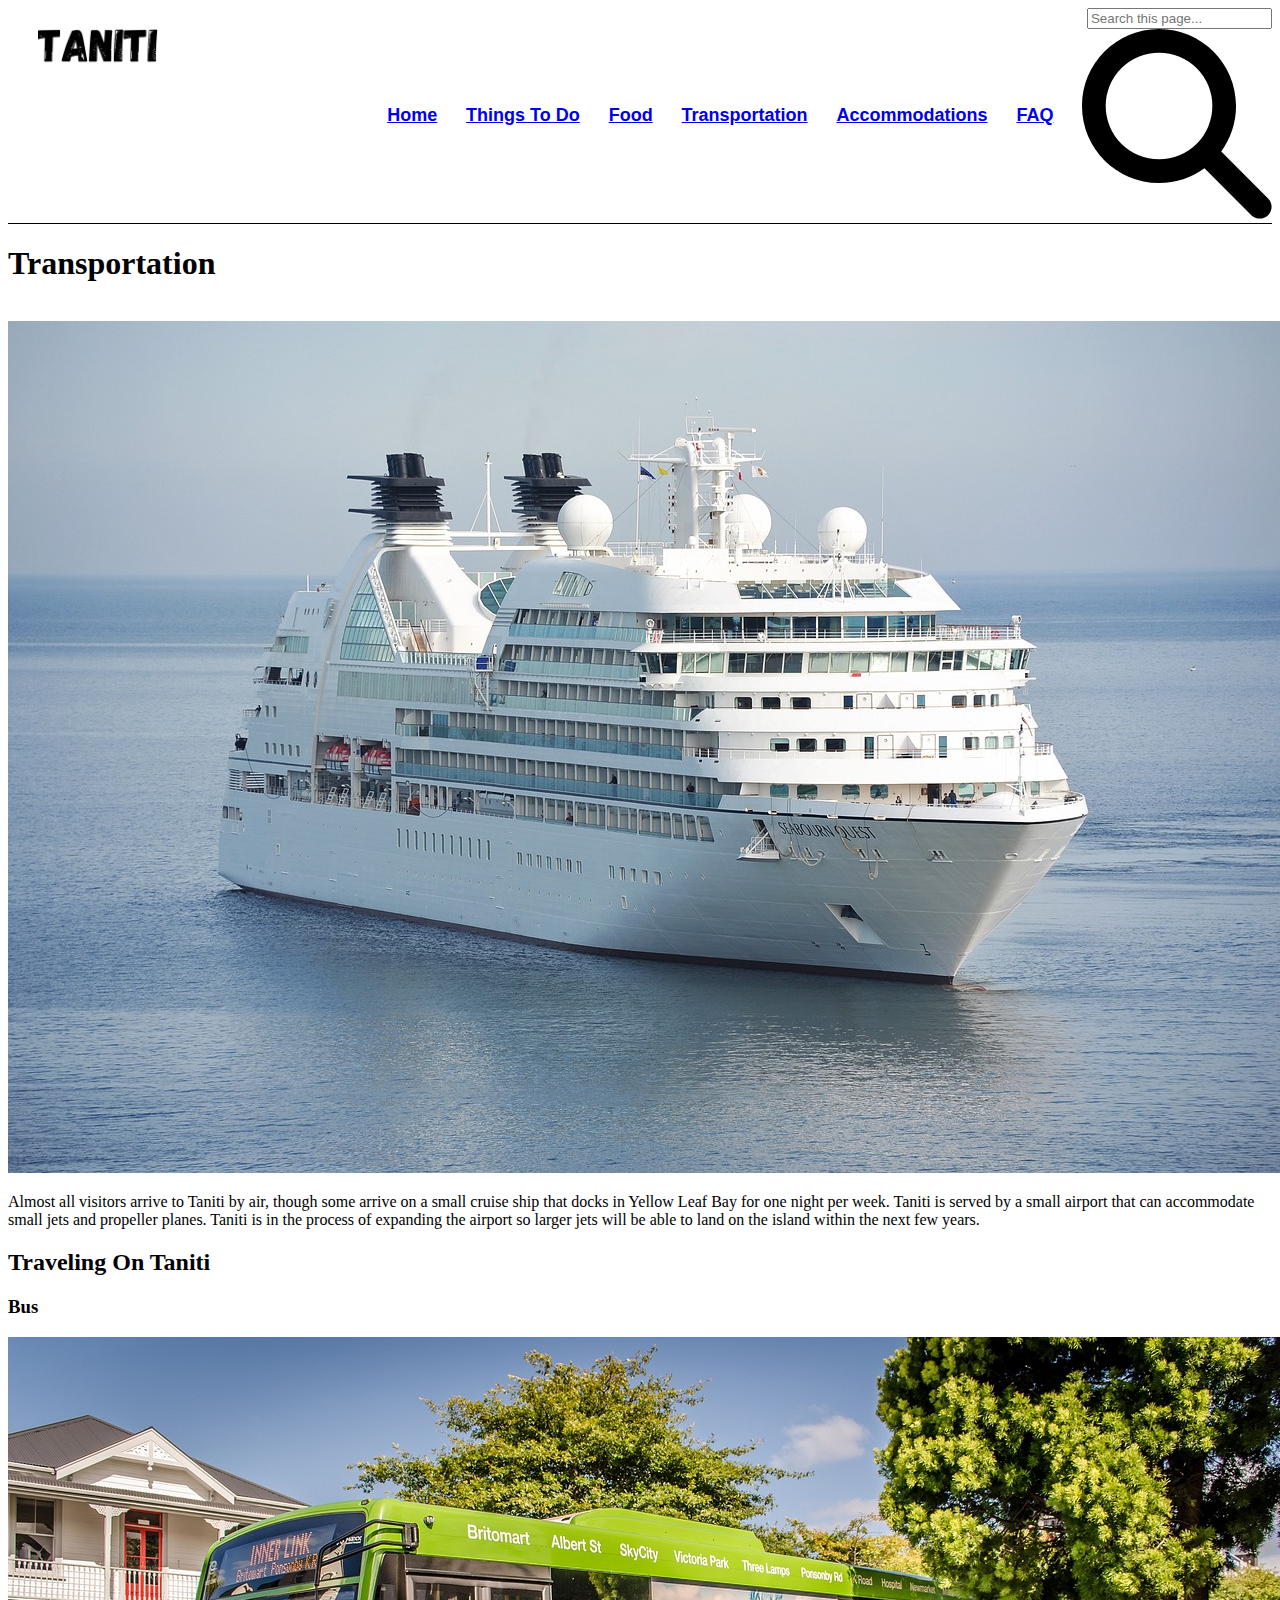
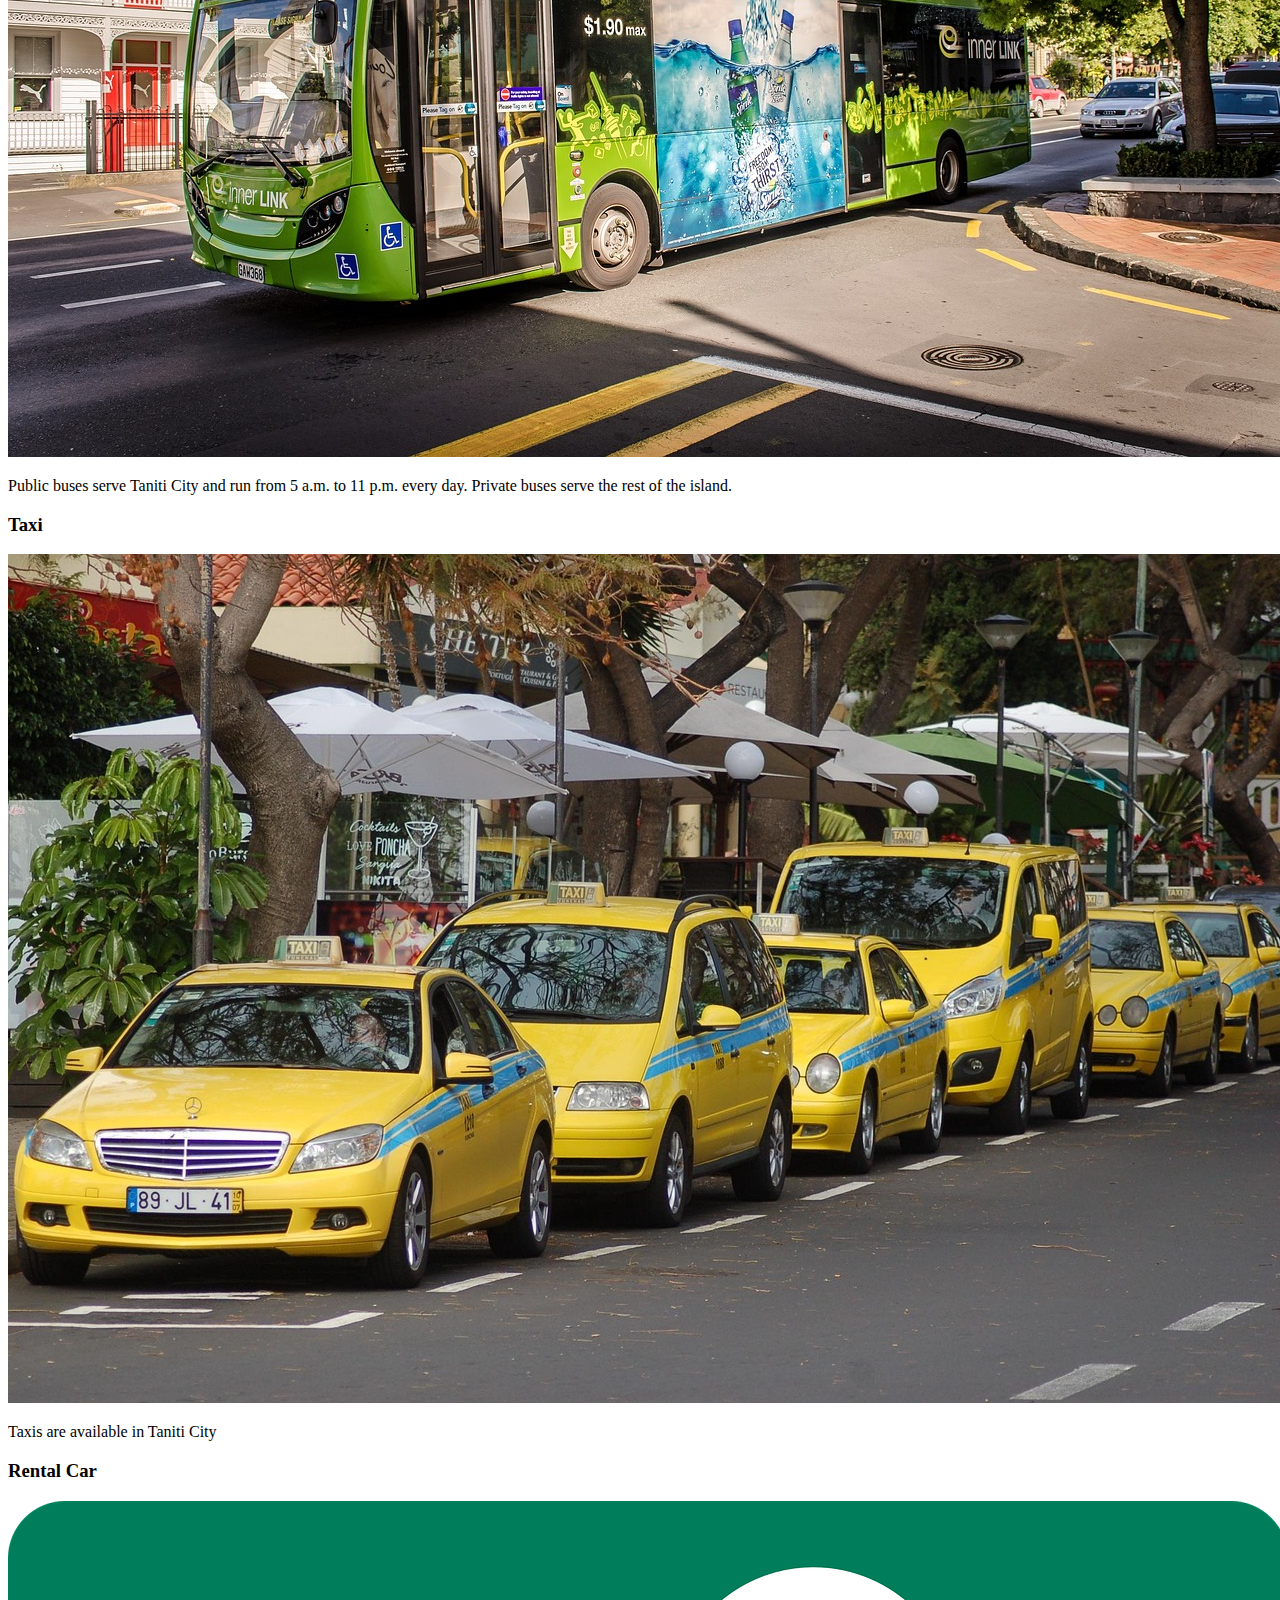
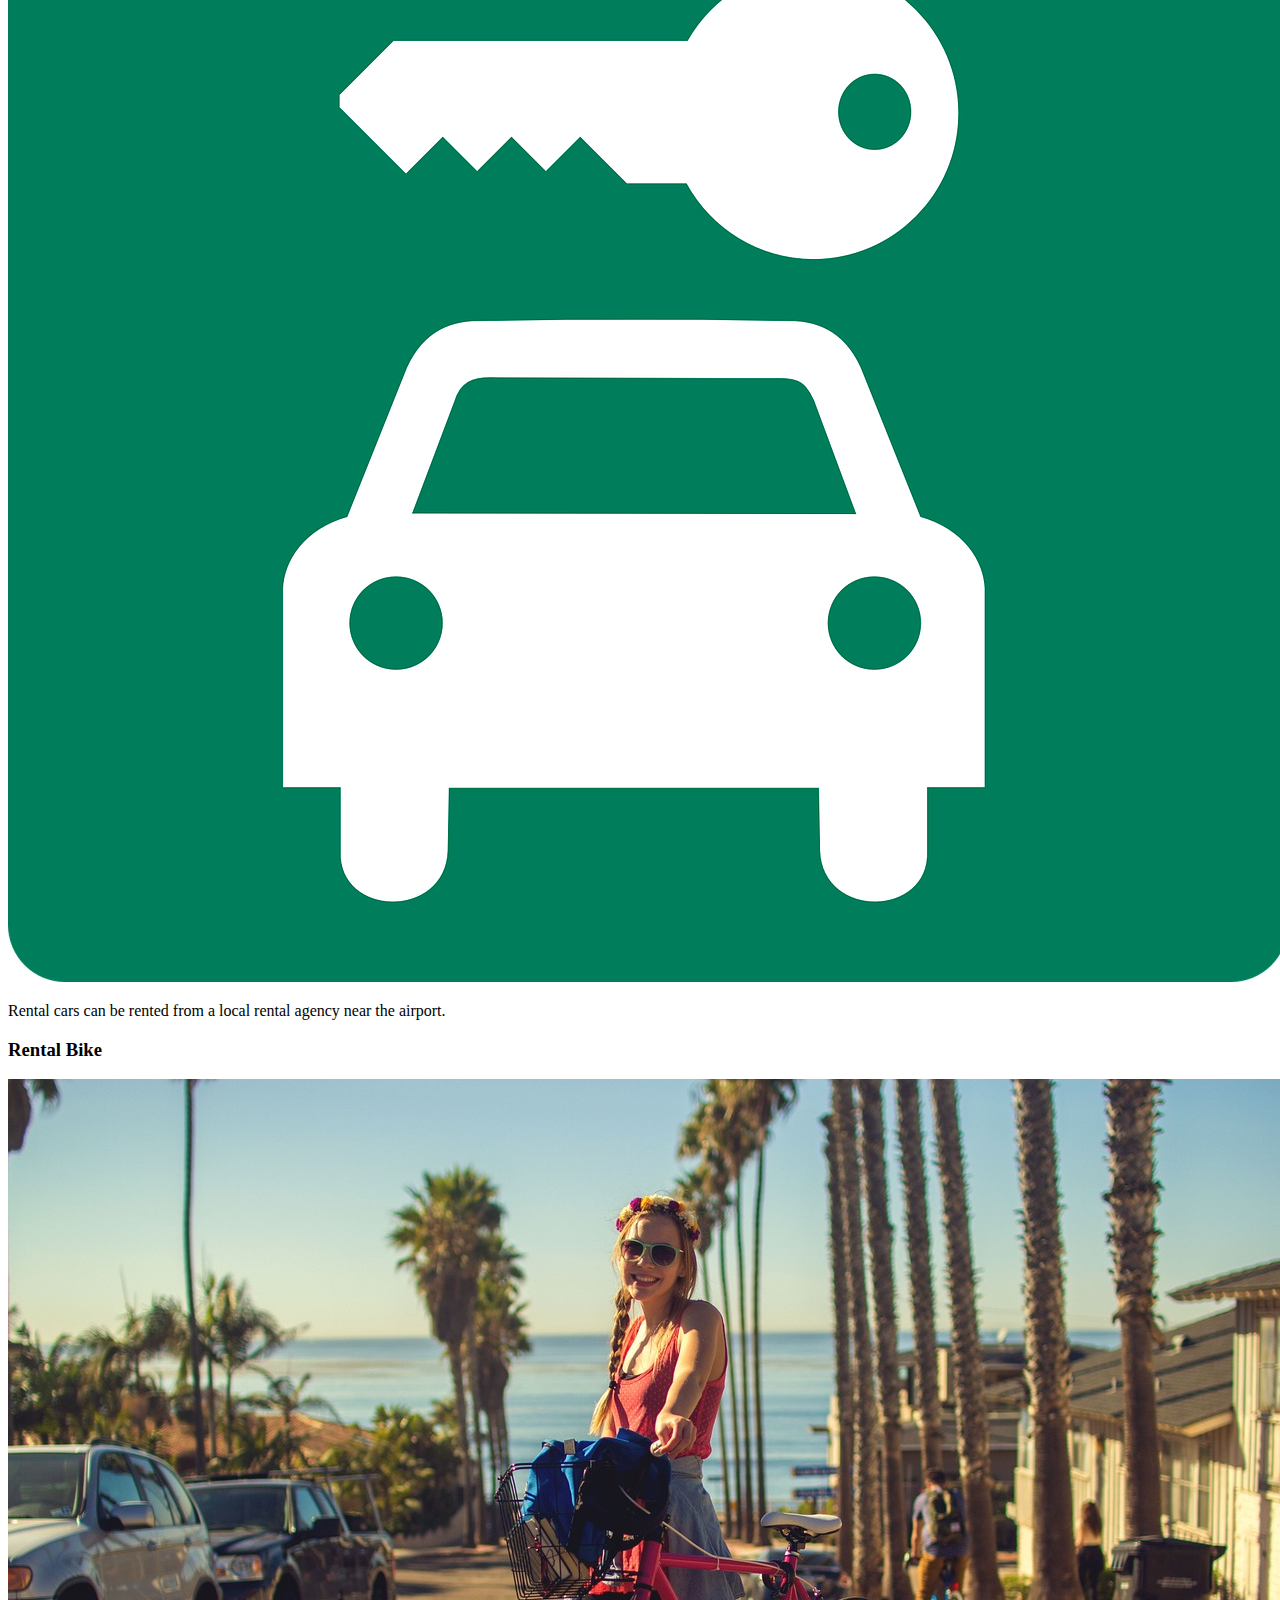
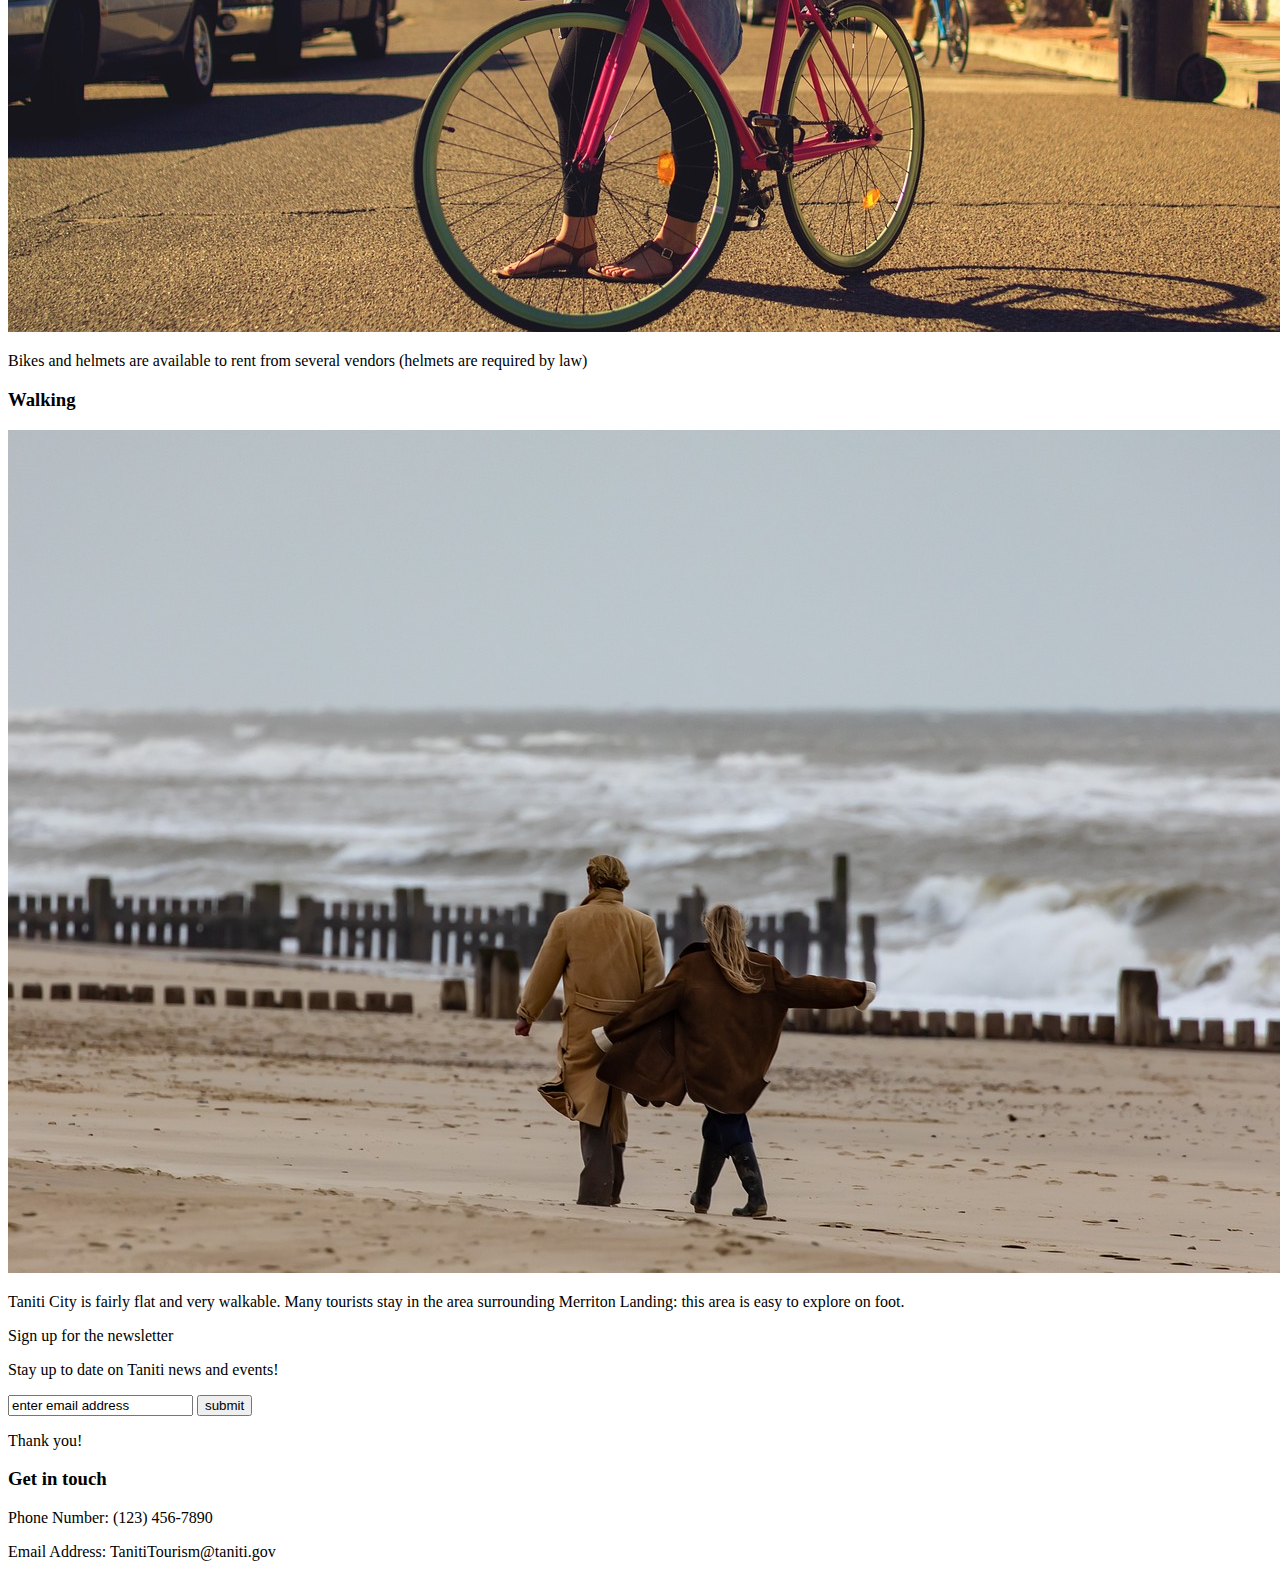
<file: transportation.html>
<!DOCTYPE html>
<html lang="en">
<head>
  <meta charset="UTF-8">
  <meta name="viewport" content="width=device-width, initial-scale=1.0">
  <link rel="stylesheet" href="style.css">
  <script src="script.js"></script>
  <title>Document</title>
</head>
<body id="mainContent">
  <header>
    <nav>
      <div id="navlogo">
        <a href="index.html"><img src="images/Taniti.jpeg" alt="Taniti logo" id="logo"></a>
      </div>

      <div id="menulinks">
        <div id="menulinksinnercontainer">
          <p><a href="index.html">Home</a></p>
          <p><a href="thingsToDo.html">Things To Do</a></p>
          <p><a href="food.html">Food</a></p>
          <p><a href="transportation.html">Transportation</a></p>
          <p><a href="accommodations.html">Accommodations</a></p>
          <p><a href="faq.html">FAQ</a></p>
        </div>
      </div>
      <div id="navsearchbar">
        <div id="searchinternalnav">
          <input type="text" id="searchInput" placeholder="Search this page...">
        </div>
        <div id="searchsvgcontainer" onclick="search()">
            <svg id="navMagnifyingGlass" xmlns="http://www.w3.org/2000/svg" viewBox="0 0 512 512"><!--!Font Awesome Free 6.7.2 by @fontawesome - https://fontawesome.com License - https://fontawesome.com/license/free Copyright 2025 Fonticons, Inc.--><path d="M416 208c0 45.9-14.9 88.3-40 122.7L502.6 457.4c12.5 12.5 12.5 32.8 0 45.3s-32.8 12.5-45.3 0L330.7 376c-34.4 25.2-76.8 40-122.7 40C93.1 416 0 322.9 0 208S93.1 0 208 0S416 93.1 416 208zM208 352a144 144 0 1 0 0-288 144 144 0 1 0 0 288z"/>

            </svg>
        </div>
      </div>
    </nav>
  </header>

  <h1 class="titleBar">Transportation</h1>
  <br>

  <div id="transportToSection">
    <img src="images\cruise ship.jpg">
    <p>Almost all visitors arrive to Taniti by air, though some arrive on a small cruise ship that docks in Yellow Leaf Bay for one night per week. Taniti is served by a small airport that can accommodate small jets and propeller planes. Taniti is in the process of expanding the airport so larger jets will be able to land on the island within the next few years. </p>
  </div>

  <h2 class="titleBar">Traveling On Taniti</h2>

  <div id="transportationCat">

    <div class="transportationCat">
      <h3>Bus</h3>
      <img src="images\bus.jpg">
      <p>Public buses serve Taniti City and run from 5 a.m. to 11 p.m. every day. Private buses serve the rest of the island.</p>
    </div>

    <div class="transportationCat">
      <h3>Taxi</h3>
      <img src="images\Taxi.jpg">
      <p>Taxis are available in Taniti City</p>
    </div>

    <div class="transportationCat">
      <h3>Rental Car</h3>
      <img src="images\rental car.png">
      <p>Rental cars can be rented from a local rental agency near the airport.</p>
    </div>

    <div class="transportationCat">
      <h3>Rental Bike</h3>
      <img src="images\rental bike.jpg">
      <p>Bikes and helmets are available to rent from several vendors (helmets are required by law)</p>
    </div>

    <div class="transportationCat">
      <h3>Walking</h3>
      <img src="images\Walking.jpg">
      <p>Taniti City is fairly flat and very walkable. Many tourists stay in the area surrounding Merriton Landing: this area is easy to explore on foot.
      </p>
    </div>

  </div>

  <footer>
    <div id="newsletterContainer">
      <div id="newsLetterForm">
        <p>Sign up for the newsletter</p>
        <p>Stay up to date on Taniti news and events!</p>
        <form>
          <input type="text" id="emailSignUpEmail" value="enter email address" onclick="clearNewslettertextfield()">
          <input type="button" value="submit" onclick="submitNewsletter()">
        </form>
      </div>
      <div id="newslettersignupconfirmation">
        <p>Thank you!</p>
      </div>
    </div>

    <div id="footerContactInfo">
      <h3>Get in touch</h3>
      <p>Phone Number: (123) 456-7890</p>
      <p>Email Address: TanitiTourism@taniti.gov</p>
    </div>
  </footer>
</body>
</html>
</file>
<file: style.css>
nav  {
    display: flex;
    border-bottom: solid black 1px;
}

#menulinks {
    display: flex;
    width: 55%;
    justify-content: flex-end;
}

#menulinks div {
    display: flex;
    width: 100%;
}

#menulinks p {
    margin-right: auto;
    margin-top: auto;
    margin-bottom: auto;
    font-size: large;
    font-family: sans-serif;
    font-weight: bold;
}

#navsearchbar {
    width: 15%;
    margin-top: auto;
    margin-bottom: auto;

}

#searchinternalnav {
    float: right;
}

#navlogo {
    width: 30%;
}

#logo {
    width: 120px;
    margin-top: 5%;
    margin-bottom: 5%;
    margin-left: 30px;
}
</file>
